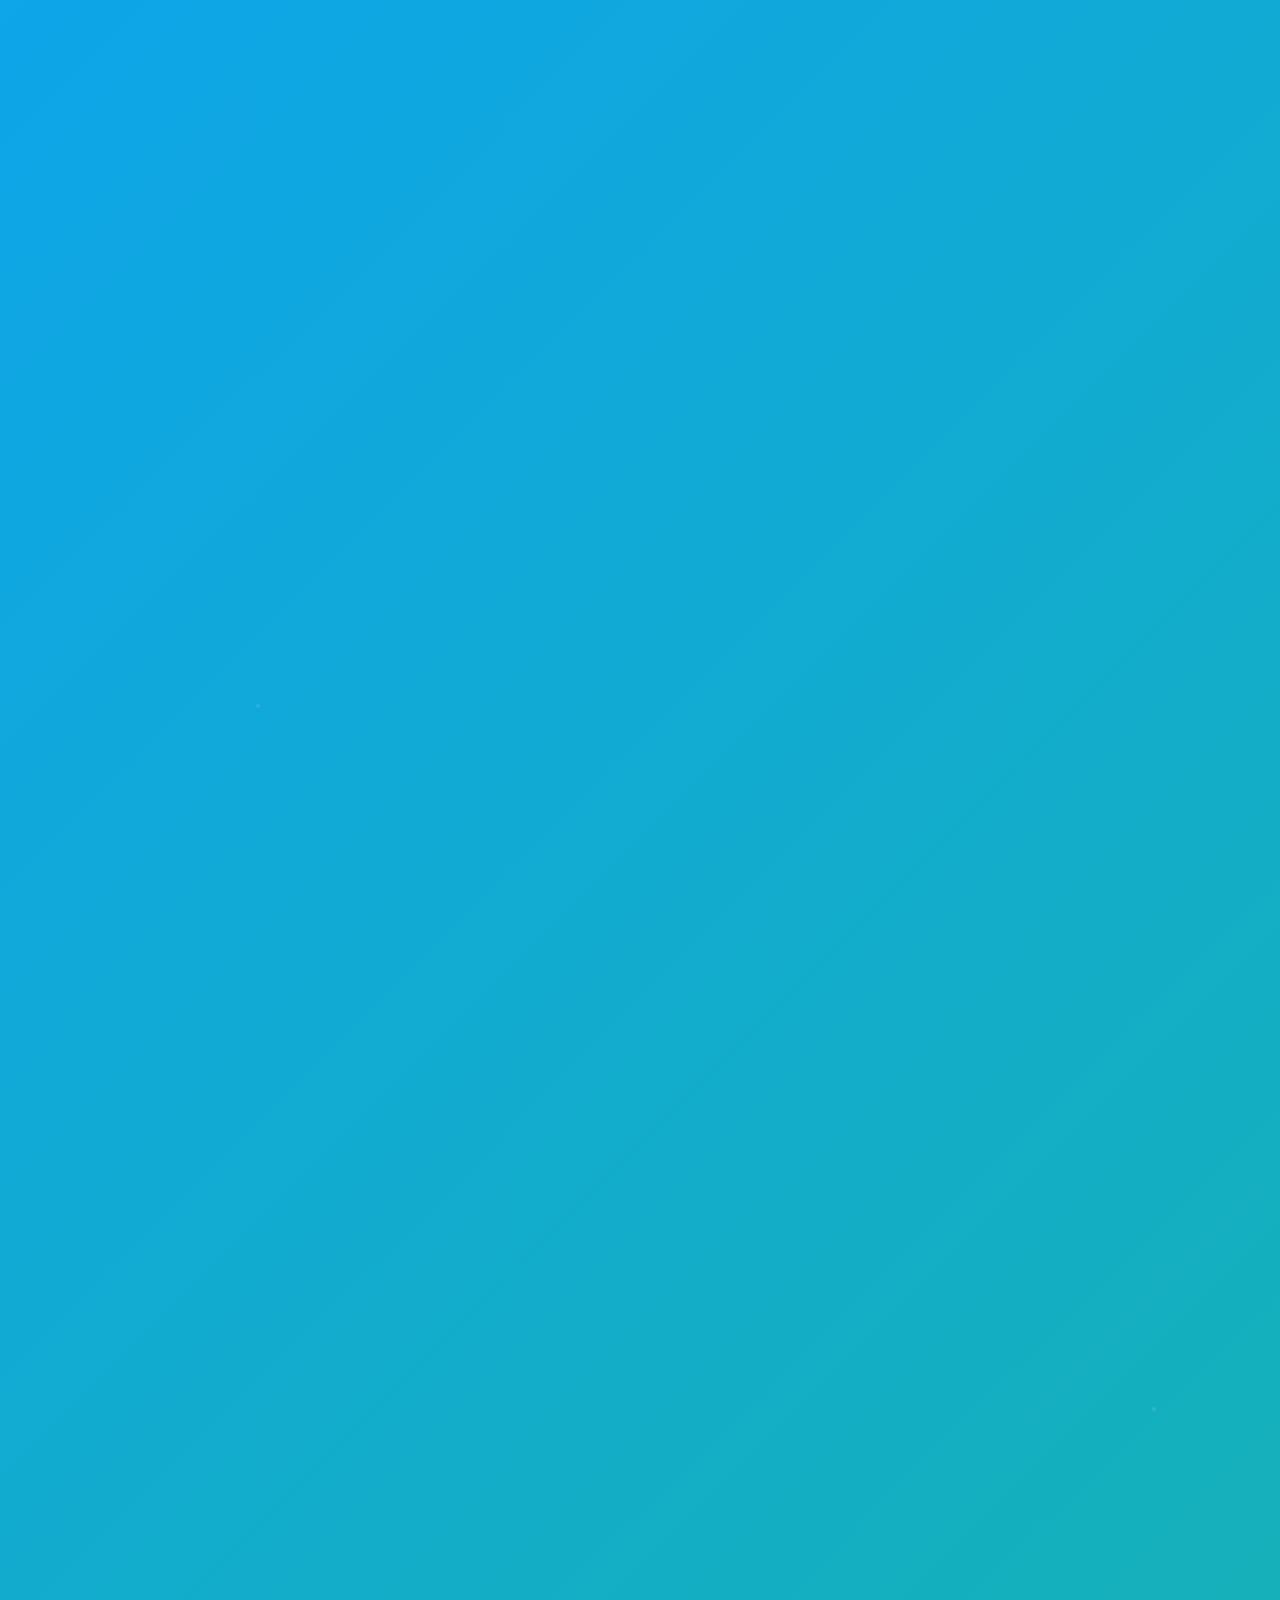
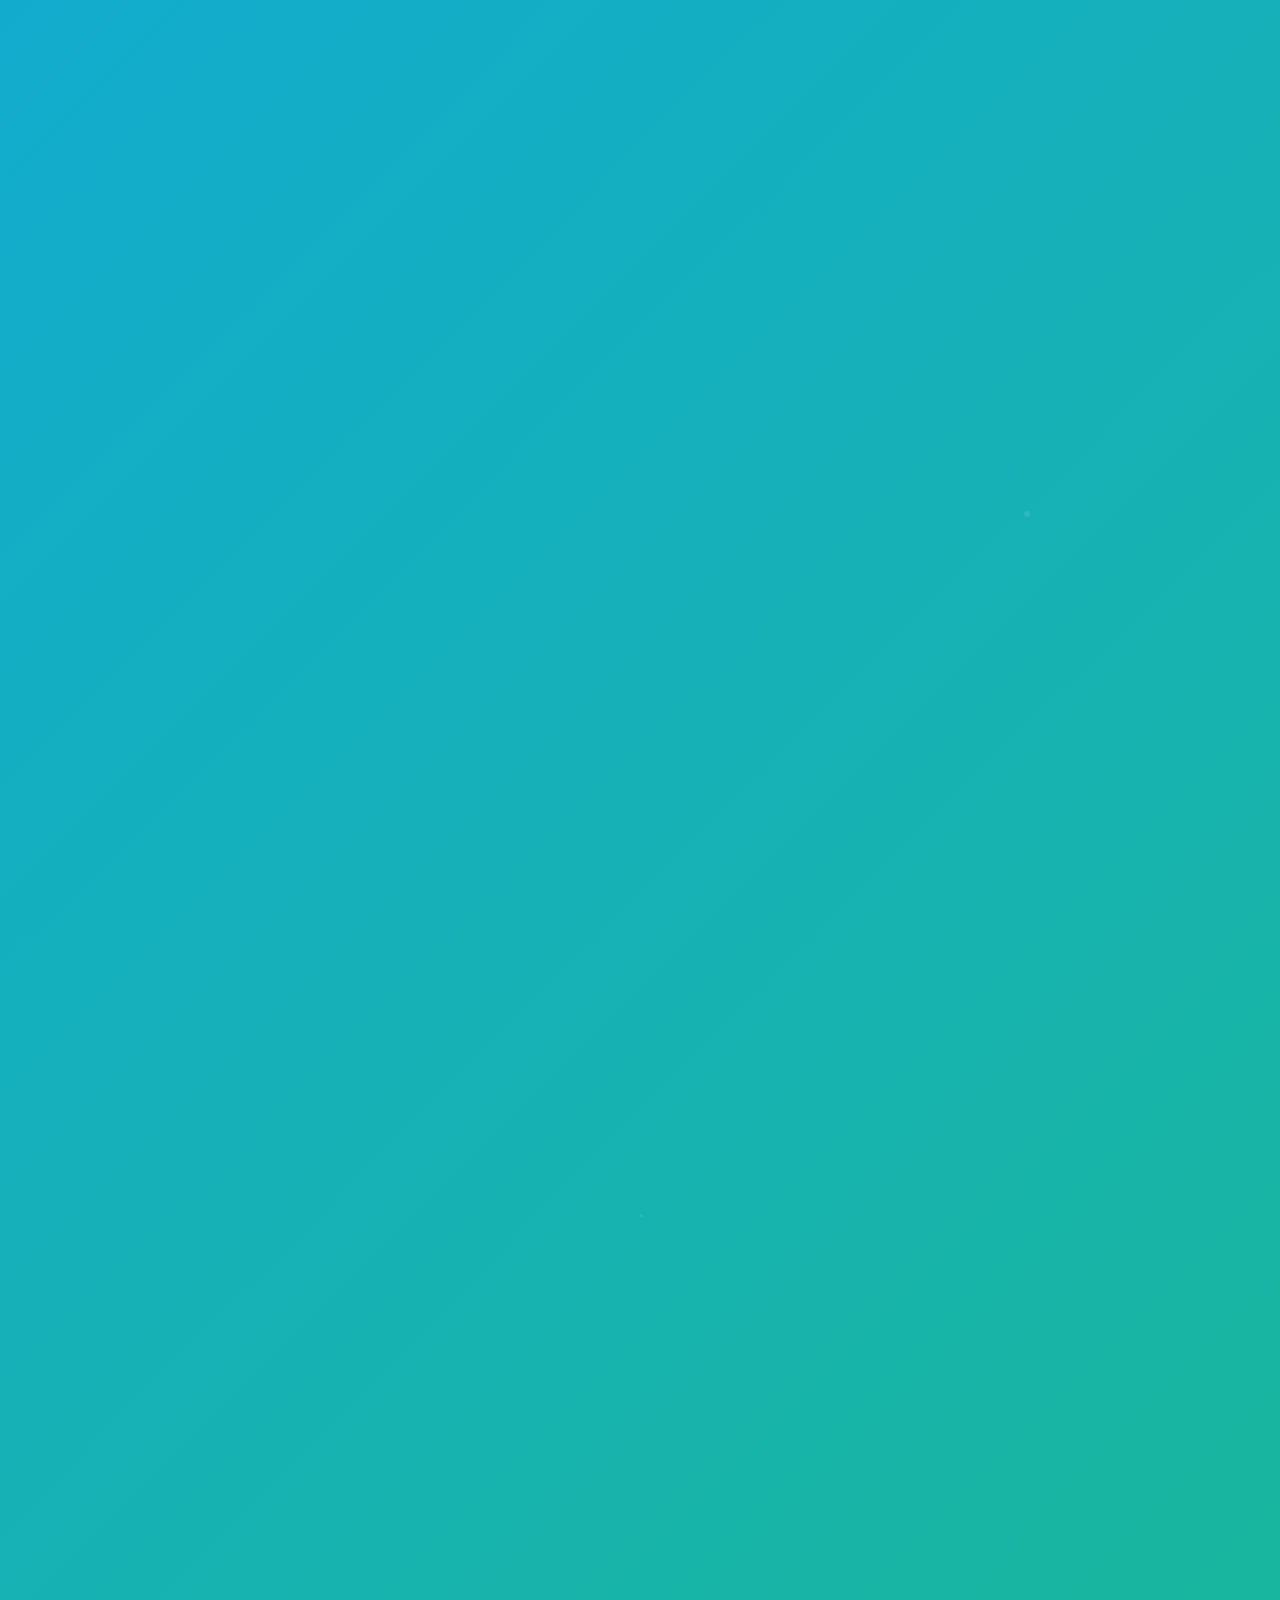
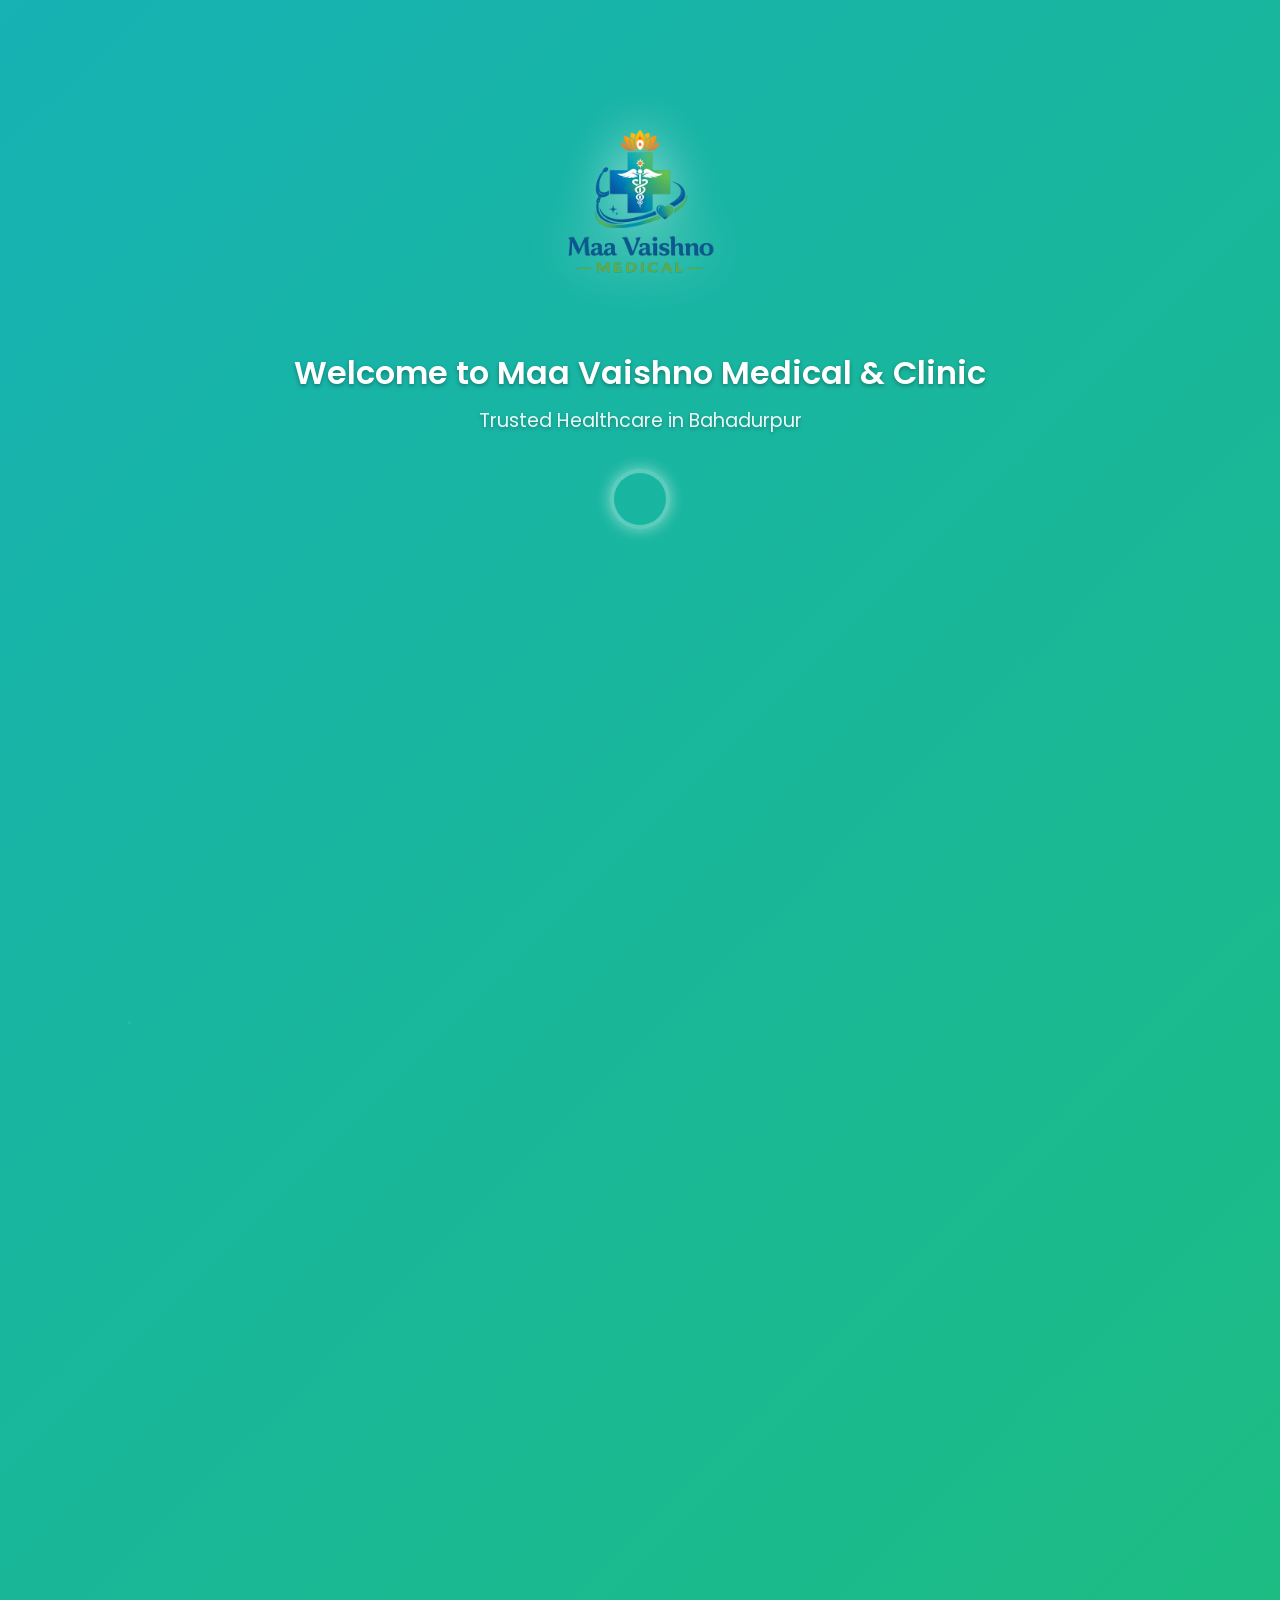
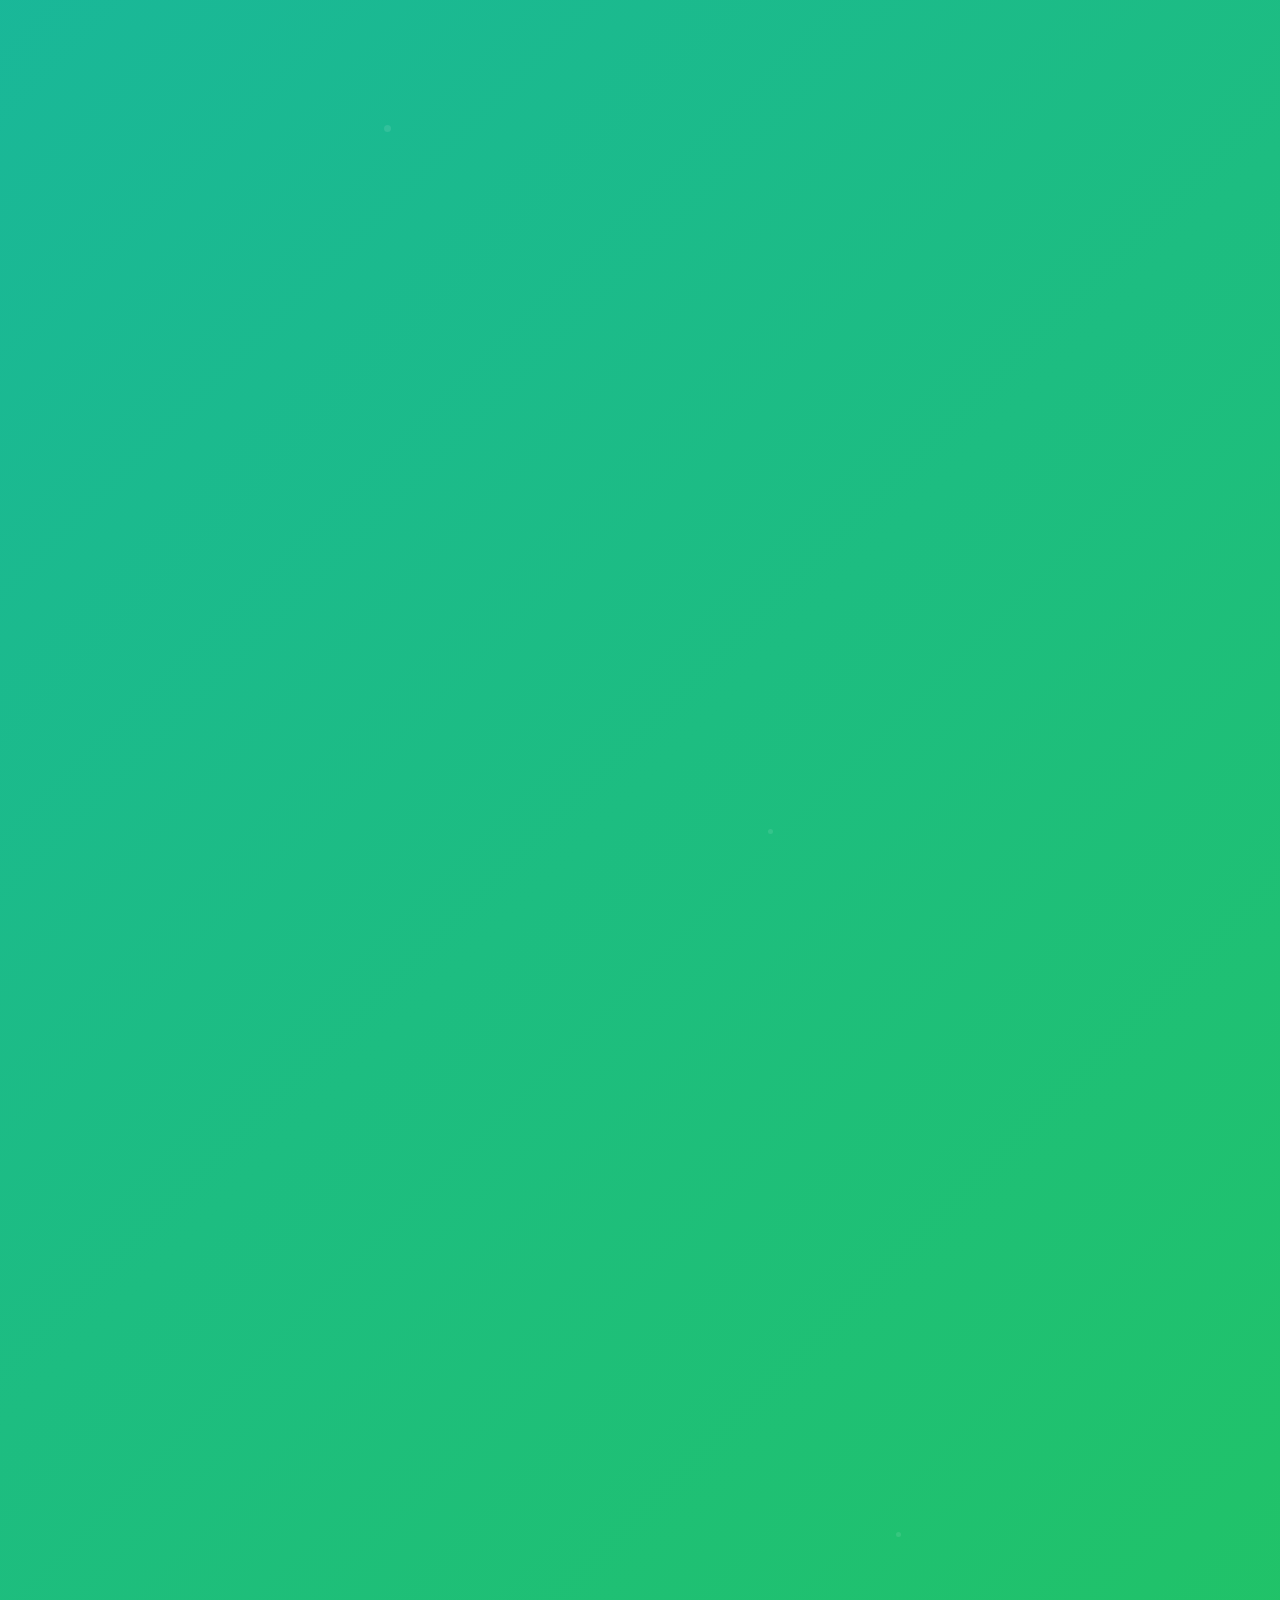
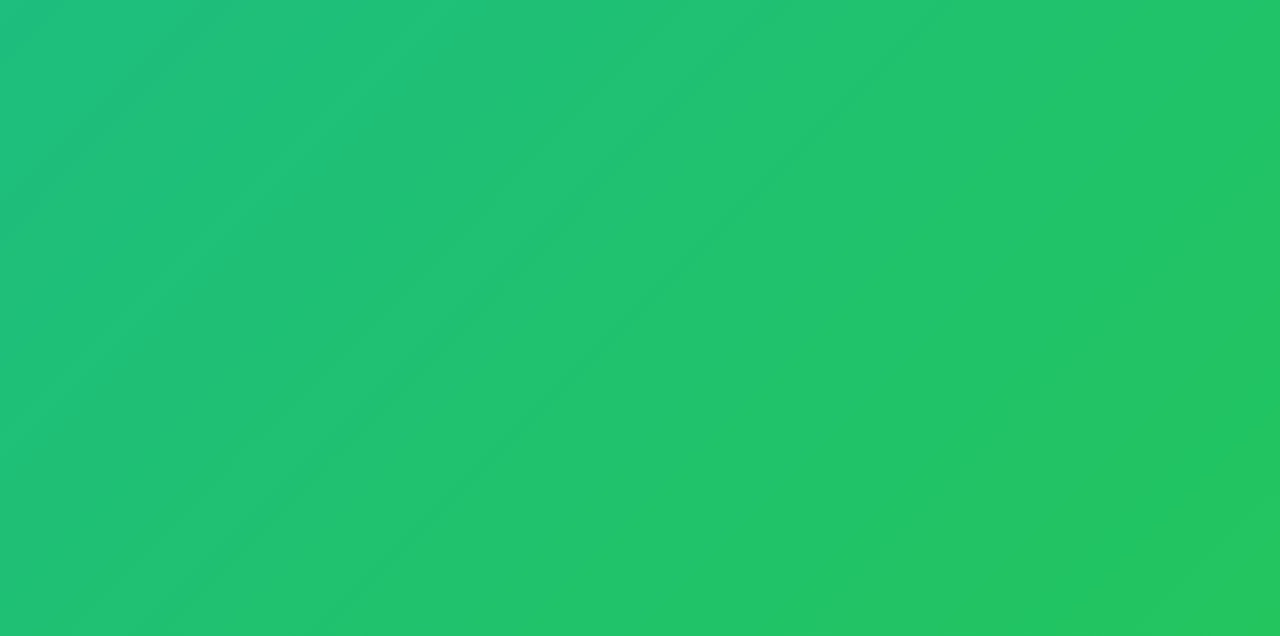
<file: index.html>
<!DOCTYPE html>
<html lang="hi">
<head>
    <meta charset="UTF-8">
    <meta name="viewport" content="width=device-width, initial-scale=1.0">
    
    <!-- PRIMARY META TAGS -->
    <title>डॉ. एस.पी. सिंह - माँ वैष्णो मेडिकल क्लिनिक बहादुरपुर | ₹100 परामर्श</title>
    <meta name="description" content="AIIMS और KGMU से डॉ. एस.पी. सिंह, M.B.B.S., M.D. जनरल मेडिसिन। बुधवार और शनिवार ₹100 में हृदय रोग, शुगर और थायराइड विशेषज्ञ परामर्श।">
    <meta name="keywords" content="डॉ. एस.पी. सिंह, बहादुरपुर डॉक्टर, अमेठी क्लिनिक, हृदय रोग विशेषज्ञ, शुगर डॉक्टर, थायराइड डॉक्टर, AIIMS, KGMU, ₹100 परामर्श">
    
    <!-- OPEN GRAPH / SOCIAL MEDIA -->
    <meta property="og:title" content="डॉ. एस.पी. सिंह - माँ वैष्णो मेडिकल बहादुरपुर">
    <meta property="og:description" content="AIIMS और KGMU से प्रशिक्षित डॉक्टर डॉ. एस.पी. सिंह से ₹100 में विशेषज्ञ परामर्श प्राप्त करें। हर बुधवार और शनिवार।">
    <meta property="og:image" content="website logo.png">
    <meta property="og:url" content="https://maavaishnomedical.com">
    <meta property="og:type" content="medical.business">
    <meta property="og:locale" content="hi_IN">
    
    <!-- TWITTER CARD -->
    <meta name="twitter:card" content="summary_large_image">
    <meta name="twitter:title" content="डॉ. एस.पी. सिंह - माँ वैष्णो मेडिकल बहादुरपुर">
    <meta name="twitter:description" content="AIIMS और KGMU से प्रशिक्षित डॉक्टर डॉ. एस.पी. सिंह से ₹100 में विशेषज्ञ परामर्श प्राप्त करें।">
    <meta name="twitter:image" content="website logo.png">
    
    <!-- FONTS -->
    <link rel="stylesheet" href="https://cdnjs.cloudflare.com/ajax/libs/font-awesome/6.0.0/css/all.min.css" crossorigin="anonymous" referrerpolicy="no-referrer">
    <link rel="stylesheet" href="styles.css">
    <link href="https://fonts.googleapis.com/css2?family=Poppins:wght@300;400;500;600;700&family=Inter:wght@300;400;500;600;700&display=swap&display=swap" rel="stylesheet" onload="this.rel='stylesheet'">
    <link rel="preload" href="https://fonts.googleapis.com/css2?family=Poppins:wght@300;400;500;600;700&family=Inter:wght@300;400;500;600;700&display=swap" as="style" crossorigin="anonymous">
    
    <!-- FAVICON -->
    <link rel="icon" type="image/png" href="website logo.png" sizes="32x32">
    
    <!-- ADDITIONAL META -->
    <meta name="robots" content="index, follow">
    <meta name="googlebot" content="index, follow">
    <meta name="bingbot" content="index, follow">
    <meta name="author" content="Maa Vaishno Medical & Clinic">
    <meta name="owner" content="Dr. S.P. Singh">
    <meta name="revisit-after" content="7 days">
    <meta name="language" content="Hindi">
    <meta name="distribution" content="Local">
    <meta name="rating" content="General">
    <meta name="geo.region" content="IN-UP">
    <meta name="geo.placename" content="Bahadurpur, Amethi, Uttar Pradesh">
    <meta name="geo.position" content="26.266895401190492;81.52044576956902">
    <meta name="ICBM" content="26.266895401190492, 81.52044576956902">
    
    <!-- SCHEMA.ORG JSON-LD -->
    <script type="application/ld+json">
    {
      "@context": "https://schema.org",
      "@type": "MedicalBusiness",
      "name": "Maa Vaishno Medical & Clinic",
      "description": "Dr. S.P. Singh (M.B.B.S., M.D.) - Specialist in Heart Disease, Diabetes & Thyroid Treatment",
      "url": "https://maavaishnomedical.com",
      "telephone": "+919415931363",
      "email": "info@maavaishnomedical.com",
      "address": {
        "@type": "PostalAddress",
        "streetAddress": "Tiloi Road, Bahadurpur",
        "addressLocality": "Bahadurpur",
        "addressRegion": "Amethi",
        "postalCode": "227405",
        "addressCountry": "IN"
      },
      "geo": {
        "@type": "GeoCoordinates",
        "latitude": 26.266895401190492,
        "longitude": 81.52044576956902
      },
      "openingHoursSpecification": [
        {
          "@type": "OpeningHoursSpecification",
          "dayOfWeek": ["Wednesday", "Saturday"],
          "opens": "14:00",
          "closes": "16:00"
        }
      ],
      "priceRange": "₹100",
      "currenciesAccepted": "INR",
      "paymentAccepted": "Cash, UPI, Cards",
      "medicalSpecialty": ["Cardiology", "Endocrinology", "Internal Medicine"],
      "hasMap": "https://goo.gl/maps/6JzrKxJQj9s",
      "image": "website logo.png",
      "aggregateRating": {
        "@type": "AggregateRating",
        "ratingValue": "4.8",
        "reviewCount": "127"
      }
    }
    </script>
</head>
<body>
    <!-- Welcome Splash Screen -->
    <div id="splash-screen">
        <div class="particle-bg">
            <div class="particle"></div>
            <div class="particle"></div>
            <div class="particle"></div>
            <div class="particle"></div>
            <div class="particle"></div>
            <div class="particle"></div>
            <div class="particle"></div>
            <div class="particle"></div>
        </div>
        
        <div class="floating-icons">
            <div class="icon cross"></div>
            <div class="icon heartbeat"></div>
            <div class="icon stethoscope"></div>
            <div class="icon pill"></div>
            <div class="icon syringe"></div>
        </div>
        
        <div class="splash-content">
            <div class="logo-container">
                <img src="website logo.png" alt="Maa Vaishno Medical & Clinic" class="splash-logo">
            </div>
            
            <div class="welcome-text">
                Welcome to Maa Vaishno Medical & Clinic<br>
                <span>Trusted Healthcare in Bahadurpur</span>
            </div>
            
            <div class="loading-indicator"></div>
        </div>
    </div>

    <!-- Floating Action Buttons -->
    <div class="floating-buttons">
        <a href="tel:+919415931363" class="floating-btn call-btn pulseCTA" title="कॉल करें">
            <i class="fas fa-phone"></i>
        </a>
        <a href="https://wa.me/919415931363" class="floating-btn whatsapp-btn" target="_blank" rel="noopener noreferrer" title="WhatsApp">
            <i class="fab fa-whatsapp"></i>
        </a>
    </div>

    <!-- Navigation -->
    <nav class="navbar">
        <div class="nav-container">
            <div class="nav-logo">
                <img src="website logo.png" alt="Maa Vaishno Medical & Clinic" class="navbar-logo">
            </div>
        <ul class="nav-menu">
            <li><a href="#hero" class="nav-link">होम</a></li>
            <li><a href="#doctors" class="nav-link">डॉक्टर</a></li>
            <li><a href="#services" class="nav-link">सेवाएँ</a></li>
            <li><a href="#contact" class="nav-link">संपर्क</a></li>
        </ul>
            <div class="hamburger">
                <span class="bar"></span>
                <span class="bar"></span>
                <span class="bar"></span>
            </div>
        </div>
    </nav>

    <main>
        <!-- Hero Section - SIMPLIFIED -->
        <section id="hero" class="hero">
            <div class="hero-content">
                <div class="hero-text fadeUp">
                    <div class="hero-logo">
                        <img src="website logo.png" alt="Maa Vaishno Medical & Clinic" class="hero-logo">
                    </div>
                    <h1>डॉ० एस.पी. सिंह</h1>
                    <p style="font-size: 1.2rem; margin-bottom: 0.5rem;">M.B.B.S., M.D. General Medicine</p>
                    <p style="font-size: 1rem; margin-bottom: 0.5rem; opacity: 0.9;">AIIMS रायबरेली • KGMU लखनऊ</p>
                    <p style="font-size: 1.1rem; font-weight: 500; margin-bottom: 0.5rem;">हृदय रोग, शुगर, थायराइड विशेषज्ञ</p>
                    <p style="font-size: 1rem; opacity: 0.8; margin-bottom: 2rem;">📍 तिलोई रोड, बहादुरपुर, अमेठी, उत्तर प्रदेश</p>


                    
                    <div class="stats-streamlined" style="margin-bottom: 2rem;">
                        <p style="margin: 0.5rem 0; font-size: 1rem;"><strong>15+</strong> वर्षों का अनुभव</p>
                        <p style="margin: 0.5rem 0; font-size: 1rem;"><strong>₹100</strong> में विशेषज्ञ परामर्श</p>
                        <p style="margin: 0.5rem 0; font-size: 1rem;"><strong>बुधवार & शनिवार</strong> 2-4 PM</p>
                    </div>
                    
                    <div class="hero-cta" style="display: flex; flex-wrap: wrap; gap: 1rem; justify-content: center;">
                        <!-- Primary: Call Button -->
                        <a href="tel:+919415931363" class="btn-primary pulseCTA" style="font-size: 1.1rem; padding: 1rem 1.5rem; min-width: 160px; min-height: 48px;">
                            <i class="fas fa-phone" style="margin-right: 0.5rem;"></i>
                            कॉल करें
                        </a>
                        
                        <!-- Secondary: WhatsApp Button -->
                        <a href="https://wa.me/919415931363?text=नमस्ते! मैं डॉ. एस.पी. सिंह से परामर्श बुक करना चाहता/चाहती हूँ।" 
                           target="_blank" 
                           rel="noopener noreferrer"
                           class="btn-secondary" 
                           style="font-size: 1.1rem; padding: 1rem 1.5rem; min-width: 160px; min-height: 48px;">
                            <i class="fab fa-whatsapp" style="margin-right: 0.5rem;"></i>
                            WhatsApp करें
                        </a>
                        
                        <!-- Tertiary: WhatsApp Group Button -->
                        <a href="https://chat.whatsapp.com/CpMvMao8quOHlRgZuaRQgJ" 
                           target="_blank" 
                           rel="noopener noreferrer"
                           class="btn-secondary" 
                           style="font-size: 1.1rem; padding: 1rem 1.5rem; min-width: 160px; min-height: 48px; background: linear-gradient(135deg, #25D366, #128C7E);">
                            <i class="fab fa-whatsapp" style="margin-right: 0.5rem;"></i>
                            WA ग्रुप जॉइन
                        </a>
                        
                        <!-- Quaternary: Directions Button -->
                        <a href="https://www.google.com/maps/dir/?api=1&destination=26.26700988170892,81.5208253369798&destination_name=Maa+Vaishno+Medical+Clinic" 
                           target="_blank" 
                           rel="noopener noreferrer"
                           class="btn-secondary" 
                           style="font-size: 1.1rem; padding: 1rem 1.5rem; min-width: 160px; min-height: 48px; background: linear-gradient(135deg, #17a2b8, #138496);">
                            <i class="fas fa-map-marker-alt" style="margin-right: 0.5rem;"></i>
                            दिशा जानें
                        </a>
                    </div>
                </div>
            </div>
        </section>

        <!-- Trust Indicators -->
        <section id="trust" class="trust-section">
            <div class="container">
                <h2 class="section-title fadeUp">हम पर भरोसा क्यों करें?</h2>
                <div class="trust-grid">
                    <div class="trust-item slideInLeft">
                        <i class="fas fa-award"></i>
                        <h3>प्रतिष्ठित शिक्षा</h3>
                        <p>AIIMS रायबरेली और KGMU लखनऊ से प्रशिक्षित</p>
                    </div>
                    <div class="trust-item slideInUp">
                        <i class="fas fa-user-md"></i>
                        <h3>अनुभवी डॉक्टर</h3>
                        <p>15+ वर्षों का क्लिनिकल अनुभव</p>
                    </div>
                    <div class="trust-item slideInRight">
                        <i class="fas fa-heartbeat"></i>
                        <h3>सस्ती दरें</h3>
                        <p>सिर्फ ₹100 में विशेषज्ञ परामर्श</p>
                    </div>
                </div>
            </div>
        </section>

        <!-- Doctors Section -->
        <section id="doctors" class="doctors-section">
            <div class="container">
                <h2 class="section-title fadeUp">हमारे विशेषज्ञ</h2>
                <div class="doctors-grid single-doctor">
                    <div class="doctor-card cardLift">
                        <div class="doctor-avatar">
                            <i class="fas fa-user-md"></i>
                        </div>
                        <div class="doctor-info">
                            <h3>डॉ० एस.पी. सिंह (Dr. S.P. Singh)</h3>
                            <p>M.B.B.S., M.D. Gen Medicine</p>
                            <div class="specialties">
                                <span class="badge">हृदय रोग</span>
                                <span class="badge">शुगर</span>
                                <span class="badge">थायराइड</span>
                            </div>
                            <div class="doctor-qualifications">
                                <p>AIIMS रायबरेली, KGMU लखनऊ</p>
                            </div>
                            <div class="doctor-description">
                                <p>विश्वसनीय चिकित्सा परामर्श और उच्च गुणवत्ता वाली स्वास्थ्य सेवाएँ प्रदान करते हुए, Maa Vaishno Medical & Clinic में आपका स्वागत है।</p>
                            </div>
                            <a href="#contact" class="btn-primary">परामर्श बुक करें</a>
                        </div>
                    </div>
                </div>
            </div>
        </section>

        <!-- Services Section -->
        <section id="services" class="services-section">
            <div class="container">
                <h2 class="section-title fadeUp">हमारी सेवाएँ</h2>
                <div class="services-grid">
                    <div class="service-card cardLift">
                        <div class="service-icon floatingIcon">
                            <i class="fas fa-stethoscope"></i>
                        </div>
                        <h3>डॉक्टर परामर्श</h3>
                        <p>सामान्य चिकित्सा, हृदय रोग, शुगर, थायराइड</p>
                    </div>
                    <div class="service-card cardLift">
                        <div class="service-icon floatingIcon">
                            <i class="fas fa-pills"></i>
                        </div>
                        <h3>फार्मेसी</h3>
                        <p>विश्वसनीय दवाएँ, प्रिस्क्रिप्शन दवाएँ, स्वास्थ्य उत्पाद</p>
                    </div>
                    <div class="service-card cardLift">
                        <div class="service-icon floatingIcon">
                            <i class="fas fa-map-marker-alt"></i>
                        </div>
                        <h3>सुविधाजनक स्थान</h3>
                        <p>तिलोई रोड, बहादुरपुर, अमेठी में स्थित</p>
                    </div>
                </div>
            </div>
        </section>

        <!-- Health Protection Tips Section -->
        <section id="health-tips" class="health-tips-section">
            <div class="container">
                <h2 class="section-title fadeUp">स्वास्थ्य सुरक्षा सुझाव / Health Protection Tips</h2>
                <div class="health-tips-grid">
                    <div class="health-tip-card cardLift" style="animation-delay: 0.1s;">
                        <div class="tip-icon">
                            <i class="fas fa-utensils"></i>
                        </div>
                        <h3>संतुलित आहार</h3>
                        <p>हरे सब्जियाँ, फल, साबुत अनाज और प्रोटीन युक्त भोजन का सेवन करें। रंग-बिरंगा और पौष्टिक आहार रोगों से बचाव में मदद करता है।</p>
                    </div>
                    <div class="health-tip-card cardLift" style="animation-delay: 0.2s;">
                        <div class="tip-icon">
                            <i class="fas fa-walking"></i>
                        </div>
                        <h3>दैनिक व्यायाम</h3>
                        <p>रोजाना कम से कम 30 मिनट चलें, योग करें या हल्का व्यायाम करें। नियमित शारीरिक गतिविधि हृदय रोग और मधुमेह से बचाव में सहायक है।</p>
                    </div>
                    <div class="health-tip-card cardLift" style="animation-delay: 0.3s;">
                        <div class="tip-icon">
                            <i class="fas fa-tint"></i>
                        </div>
                        <h3>स्वच्छ पानी</h3>
                        <p>दिन में 8-10 गिलास साफ पानी पिएँ। अच्छी हाइड्रेशन शरीर के विषाक्त पदार्थों को बाहर निकालने और त्वचा को स्वस्थ रखने में मदद करती है।</p>
                    </div>
                    <div class="health-tip-card cardLift" style="animation-delay: 0.4s;">
                        <div class="tip-icon">
                            <i class="fas fa-syringe"></i>
                        </div>
                        <h3>चीनी नियंत्रण</h3>
                        <p>मिठाई, कोल्ड ड्रिंक्स और प्रोसेस्ड फूड का सेवन कम करें। नियंत्रित चीनी का सेवन मधुमेह और मोटापे से बचाव में महत्वपूर्ण है।</p>
                    </div>
                    <div class="health-tip-card cardLift" style="animation-delay: 0.5s;">
                        <div class="tip-icon">
                            <i class="fas fa-calendar-check"></i>
                        </div>
                        <h3>नियमित जाँच</h3>
                        <p>हर 6 महीने में रक्तचाप और रक्त शर्करा की जाँच करवाएँ। नियमित जाँच बिना लक्षणों के भी जोखिम को पहचानने में मदद करती है।</p>
                    </div>
                    <div class="health-tip-card cardLift" style="animation-delay: 0.6s;">
                        <div class="tip-icon">
                            <i class="fas fa-bed"></i>
                        </div>
                        <h3>पर्याप्त नींद</h3>
                        <p>रोजाना 7-8 घंटे की गहरी नींद लें। अच्छी नींद इम्यूनिटी सिस्टम को मजबूत करती है और तनाव कम करती है।</p>
                    </div>
                    <div class="health-tip-card cardLift" style="animation-delay: 0.7s;">
                        <div class="tip-icon">
                            <i class="fas fa-wind"></i>
                        </div>
                        <h3>तनाव कम करें</h3>
                        <p>ध्यान, गहरी सांस लेना या पसंदीदा गतिविधियों के माध्यम से तनाव कम करें। तनाव नियंत्रण हृदय रोग और अन्य बीमारियों के जोखिम को कम करता है।</p>
                    </div>
                    <div class="health-tip-card cardLift" style="animation-delay: 0.8s;">
                        <div class="tip-icon">
                            <i class="fas fa-smoking-ban"></i>
                        </div>
                        <h3>तंबाकू और जंक फूड से बचें</h3>
                        <p>सिगरेट, गुटखा और अत्यधिक तला-भुना या प्रोसेस्ड खाद्य पदार्थों से दूर रहें। ये आदतें कई गंभीर बीमारियों का कारण बनती हैं।</p>
                    </div>
                    <div class="health-tip-card cardLift" style="animation-delay: 0.9s;">
                        <div class="tip-icon">
                            <i class="fas fa-user-md"></i>
                        </div>
                        <h3>लक्षणों पर ध्यान दें</h3>
                        <p>खांसी, बुखार, थकान, दर्द या अन्य लक्षण दिखने पर देरी न करें। जल्दी परामर्श बेहतर निदान और इलाज की गुंजाइश देता है।</p>
                    </div>
                </div>
                
                <div class="philosophy-message fadeUp" style="animation-delay: 1.0s;">
                    <p>"हमारा उद्देश्य केवल इलाज करना नहीं बल्कि लोगों को बीमारियों से बचने की सही जानकारी देना भी है – Maa Vaishno Medical & Clinic believes in prevention, awareness, and honest healthcare for the community."</p>
                </div>
            </div>
        </section>

        <!-- OPD Schedule -->
        <section id="schedule" class="schedule-section">
            <div class="container">
                <h2 class="section-title fadeUp">ओ.पी.डी. समय</h2>
                <div class="schedule-card pulseCTA">
                    <div class="schedule-icon">
                        <i class="fas fa-calendar-alt"></i>
                    </div>
                    <div class="schedule-info">
                        <h3>प्रत्येक बुधवार एवं शनिवार</h3>
                        <p class="schedule-time">दोपहर 2:00 बजे से सायं 4:00 बजे तक</p>
                        <p class="schedule-fee">परामर्श शुल्क: मात्र ₹100/-</p>
                    </div>
                </div>
            </div>
        </section>


        <!-- Testimonials Section -->
        <section id="testimonials" class="testimonials-section">
            <div class="container">
                <h2 class="section-title fadeUp">हमारे मरीजों की राय</h2>
                <div class="testimonials-grid">
                    <div class="testimonial-card cardLift">
                        <div class="testimonial-avatar">
                            <i class="fas fa-user"></i>
                        </div>
                        <p>"डॉक्टर सिंह ने मेरे दिल की समस्या का बहुत अच्छा इलाज किया। सस्ती दरों में बेहतरीन सेवा।"</p>
                        <div class="testimonial-author">- राम कुमार</div>
                    </div>
                    <div class="testimonial-card cardLift">
                        <div class="testimonial-avatar">
                            <i class="fas fa-user"></i>
                        </div>
                        <p>"मधुमेह की जांच के लिए आया था। डॉक्टर ने बहुत अच्छी सलाह दी। दुकान में दवाएँ भी बहुत सस्ती मिलती हैं।"</p>
                        <div class="testimonial-author">- सीता देवी</div>
                    </div>
                </div>
            </div>
        </section>

        <!-- Contact Section - SIMPLIFIED -->
        <section id="contact" class="contact-section">
            <div class="container">
                <h2 class="section-title fadeUp">परामर्श बुक करें</h2>
                <div class="contact-simplified" style="text-align: center; max-width: 600px; margin: 0 auto;">
                    <p style="font-size: 1.2rem; margin-bottom: 2rem;">
                        हर बुधवार और शनिवार दोपहर 2 से 4 बजे<br>
                        <strong>परामर्श शुल्क: ₹100/-</strong>
                    </p>
                    
                    <!-- Primary: Call Button -->
                    <a href="tel:+919415931363" class="btn-primary pulseCTA" style="display: inline-flex; align-items: center; gap: 0.5rem; padding: 1rem 3rem; font-size: 1.2rem; margin: 0.5rem;">
                        <i class="fas fa-phone"></i>
                        कॉल करें
                    </a>
                    
                    <!-- Secondary: WhatsApp Button -->
                    <a href="https://wa.me/919415931363?text=नमस्ते! मैं डॉ. एस.पी. सिंह से परामर्श बुक करना चाहता/चाहती हूँ।" 
                       target="_blank" 
                       class="btn-secondary" 
                       style="display: inline-flex; align-items: center; gap: 0.5rem; padding: 1rem 3rem; font-size: 1.2rem; margin: 0.5rem;">
                        <i class="fab fa-whatsapp"></i>
                        WhatsApp पर संदेश भेजें
                    </a>
                    
                    <!-- Map Location - UPDATED with real coordinates -->
                    <div class="map-container" style="margin-top: 2rem; border-radius: 12px; overflow: hidden; box-shadow: var(--shadow-hover);">
                        <iframe src="https://www.google.com/maps/embed?pb=!1m18!1m12!1m3!1d894.4596946261976!2d81.52044576956902!3d26.266895401190492!2m3!1f0!2f0!3f0!3m2!1i1024!2i768!4f13.1!3m3!1m2!1s0x399a535b88a0d5e7%3A0x3b5cdc18cee81b60!2sMaaVaishno%20Medical%20Store!5e0!3m2!1sen!2sin!4v1773049565746!5m2!1sen!2sin" 
                                width="600" 
                                height="450" 
                                style="border:0;" 
                                allowfullscreen="" 
                                loading="lazy" 
                                referrerpolicy="no-referrer-when-downgrade">
                        </iframe>
                    </div>
                </div>
            </div>
        </section>
    </main>

    <footer>
        <div class="container">
            <div class="footer-content">
                <div class="footer-branding">
                    <p>अच्छे स्वास्थ्य की ओर एक कदम बढ़ाएं। आज ही संपर्क करें! ❤️✨</p>
                    <p class="agency-credit">Maa Vaishno Medical & Clinic – Trusted Healthcare in Bahadurpur</p>
                </div>
                <div class="footer-social">
                    <a href="tel:+919415931363" class="social-btn medical-btn">
                        <i class="fas fa-phone"></i> कॉल करें
                    </a>
                    <a href="https://wa.me/919415931363" class="social-btn medical-btn" target="_blank" rel="noopener noreferrer">
                        <i class="fab fa-whatsapp"></i> WhatsApp
                    </a>
                </div>
            </div>
        </div>
    </footer>

    <!-- Floating Contact Buttons -->
    <div class="floating-contact">
        <a href="https://wa.me/919415931363" class="floating-btn medical-contact pulseCTA" target="_blank" rel="noopener noreferrer" title="Maa Vaishno Medical Store">
            <i class="fas fa-clinic-medical"></i>
            <span>Medical Store</span>
        </a>
        <a href="https://wa.me/916390857720" class="floating-btn agency-contact pulseCTA" target="_blank" rel="noopener noreferrer" title="Aura Agency">
            <i class="fas fa-laptop-code"></i>
            <span>Build Website</span>
        </a>
    </div>

    <script src="script.js"></script>
</body>
</html>
</file>
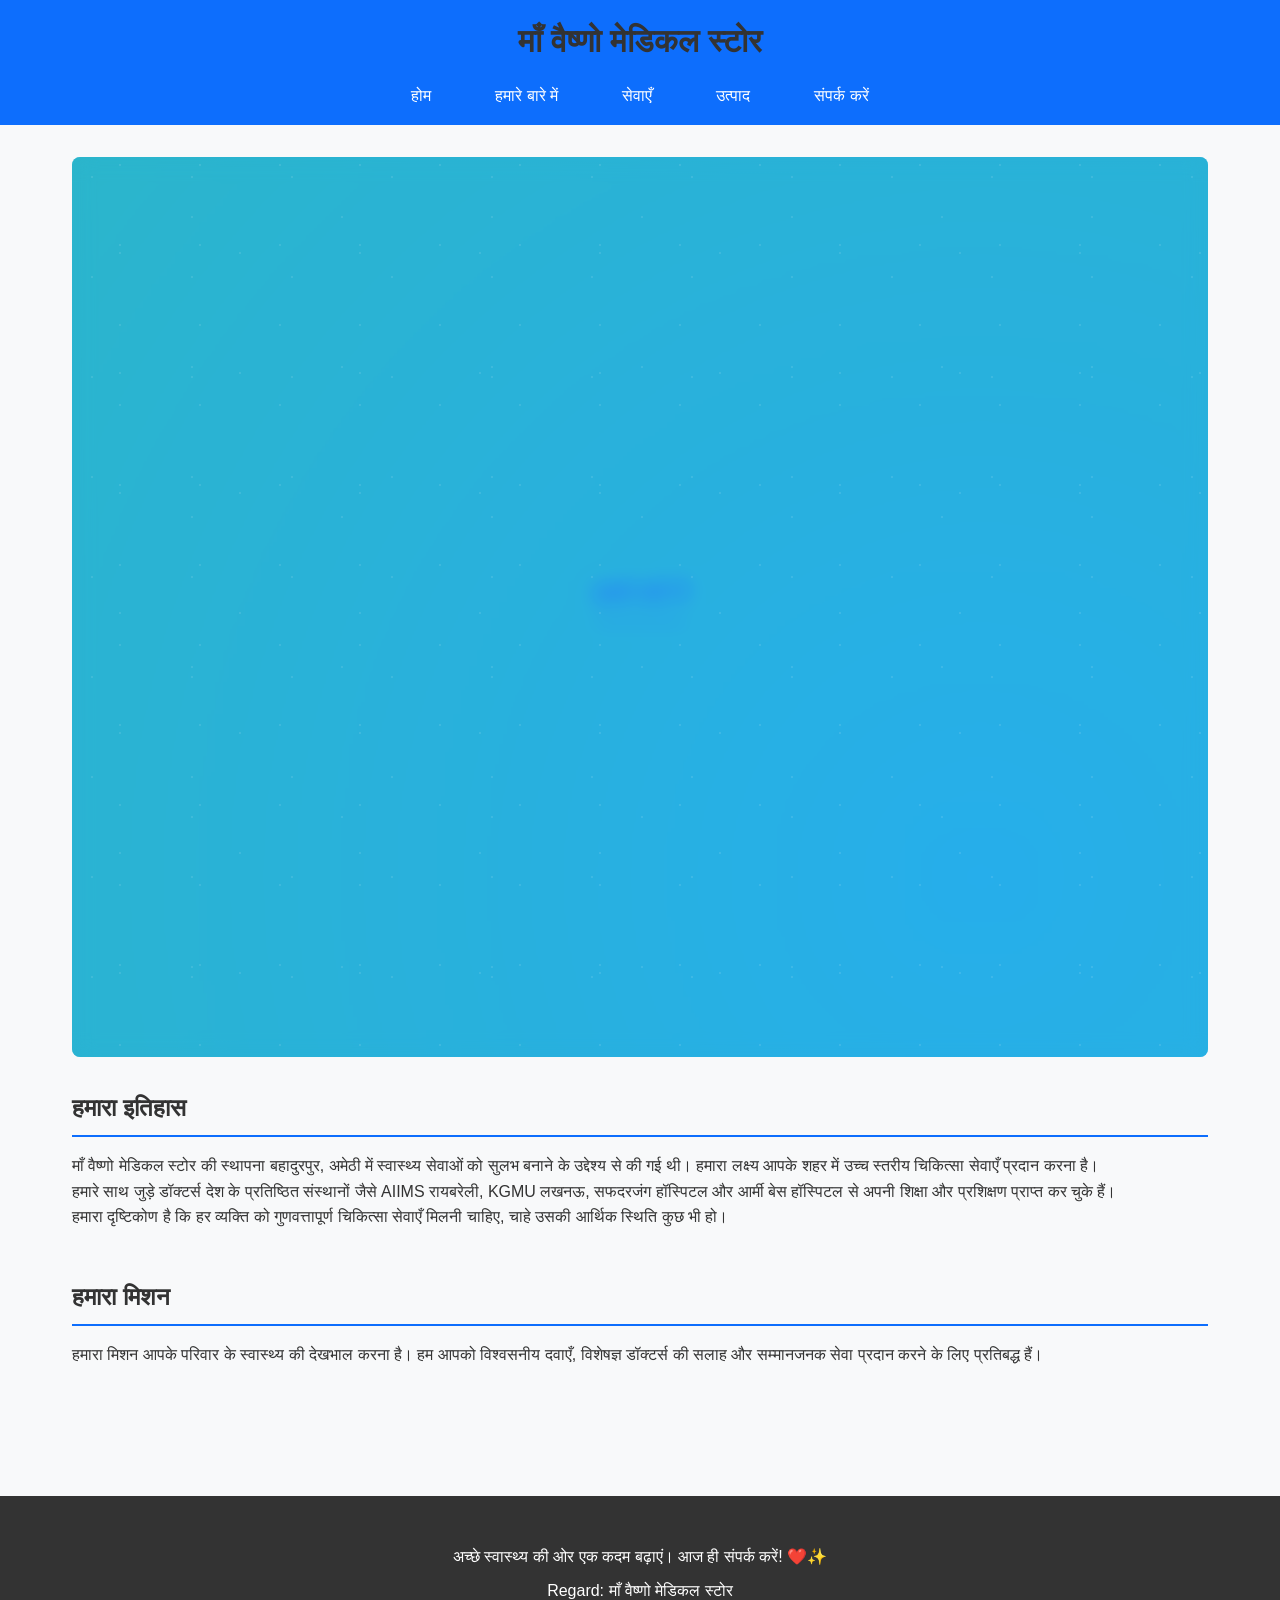
<file: about.html>
<!DOCTYPE html>
<html lang="hi">
<head>
    <meta charset="UTF-8">
    <meta name="viewport" content="width=device-width, initial-scale=1.0">
    <title>हमारे बारे में - माँ वैष्णो मेडिकल स्टोर</title>
    <link rel="stylesheet" href="styles.css">
</head>
<body>
    <header>
        <h1>माँ वैष्णो मेडिकल स्टोर</h1>
        <nav>
            <ul>
                <li><a href="index.html">होम</a></li>
                <li><a href="about.html">हमारे बारे में</a></li>
                <li><a href="services.html">सेवाएँ</a></li>
                <li><a href="products.html">उत्पाद</a></li>
                <li><a href="contact.html">संपर्क करें</a></li>
            </ul>
        </nav>
    </header>
    <main>
        <section class="hero animate-fade-in">
            <h2>हमारे बारे में</h2>
        </section>
        <section class="history">
            <h2>हमारा इतिहास</h2>
            <p>माँ वैष्णो मेडिकल स्टोर की स्थापना बहादुरपुर, अमेठी में स्वास्थ्य सेवाओं को सुलभ बनाने के उद्देश्य से की गई थी। हमारा लक्ष्य आपके शहर में उच्च स्तरीय चिकित्सा सेवाएँ प्रदान करना है।</p>
            <p>हमारे साथ जुड़े डॉक्टर्स देश के प्रतिष्ठित संस्थानों जैसे AIIMS रायबरेली, KGMU लखनऊ, सफदरजंग हॉस्पिटल और आर्मी बेस हॉस्पिटल से अपनी शिक्षा और प्रशिक्षण प्राप्त कर चुके हैं।</p>
            <p>हमारा दृष्टिकोण है कि हर व्यक्ति को गुणवत्तापूर्ण चिकित्सा सेवाएँ मिलनी चाहिए, चाहे उसकी आर्थिक स्थिति कुछ भी हो।</p>
        </section>
        <section class="mission">
            <h2>हमारा मिशन</h2>
            <p>हमारा मिशन आपके परिवार के स्वास्थ्य की देखभाल करना है। हम आपको विश्वसनीय दवाएँ, विशेषज्ञ डॉक्टर्स की सलाह और सम्मानजनक सेवा प्रदान करने के लिए प्रतिबद्ध हैं।</p>
        </section>
    </main>
    <footer>
        <p>अच्छे स्वास्थ्य की ओर एक कदम बढ़ाएं। आज ही संपर्क करें! ❤️✨</p>
        <p>Regard: माँ वैष्णो मेडिकल स्टोर</p>
    </footer>
    <script src="script.js"></script>
</body>
</html>
</file>
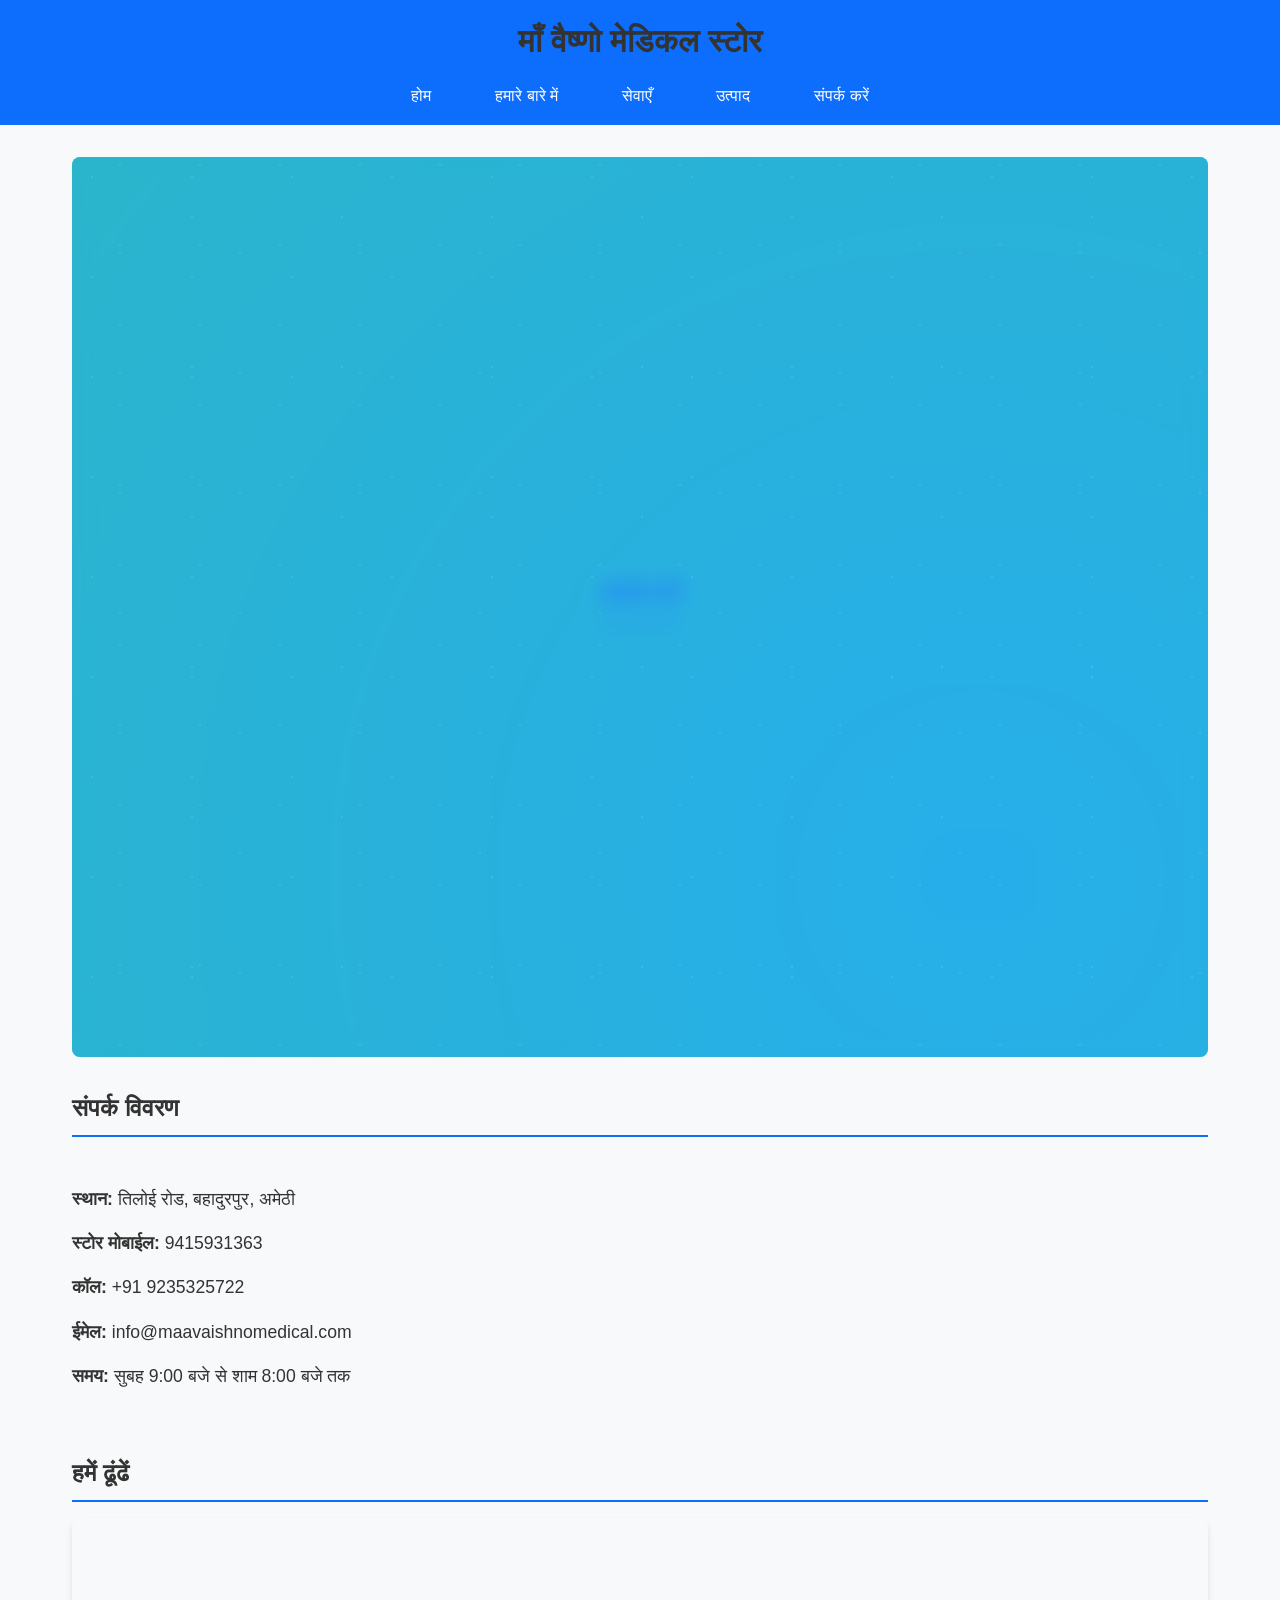
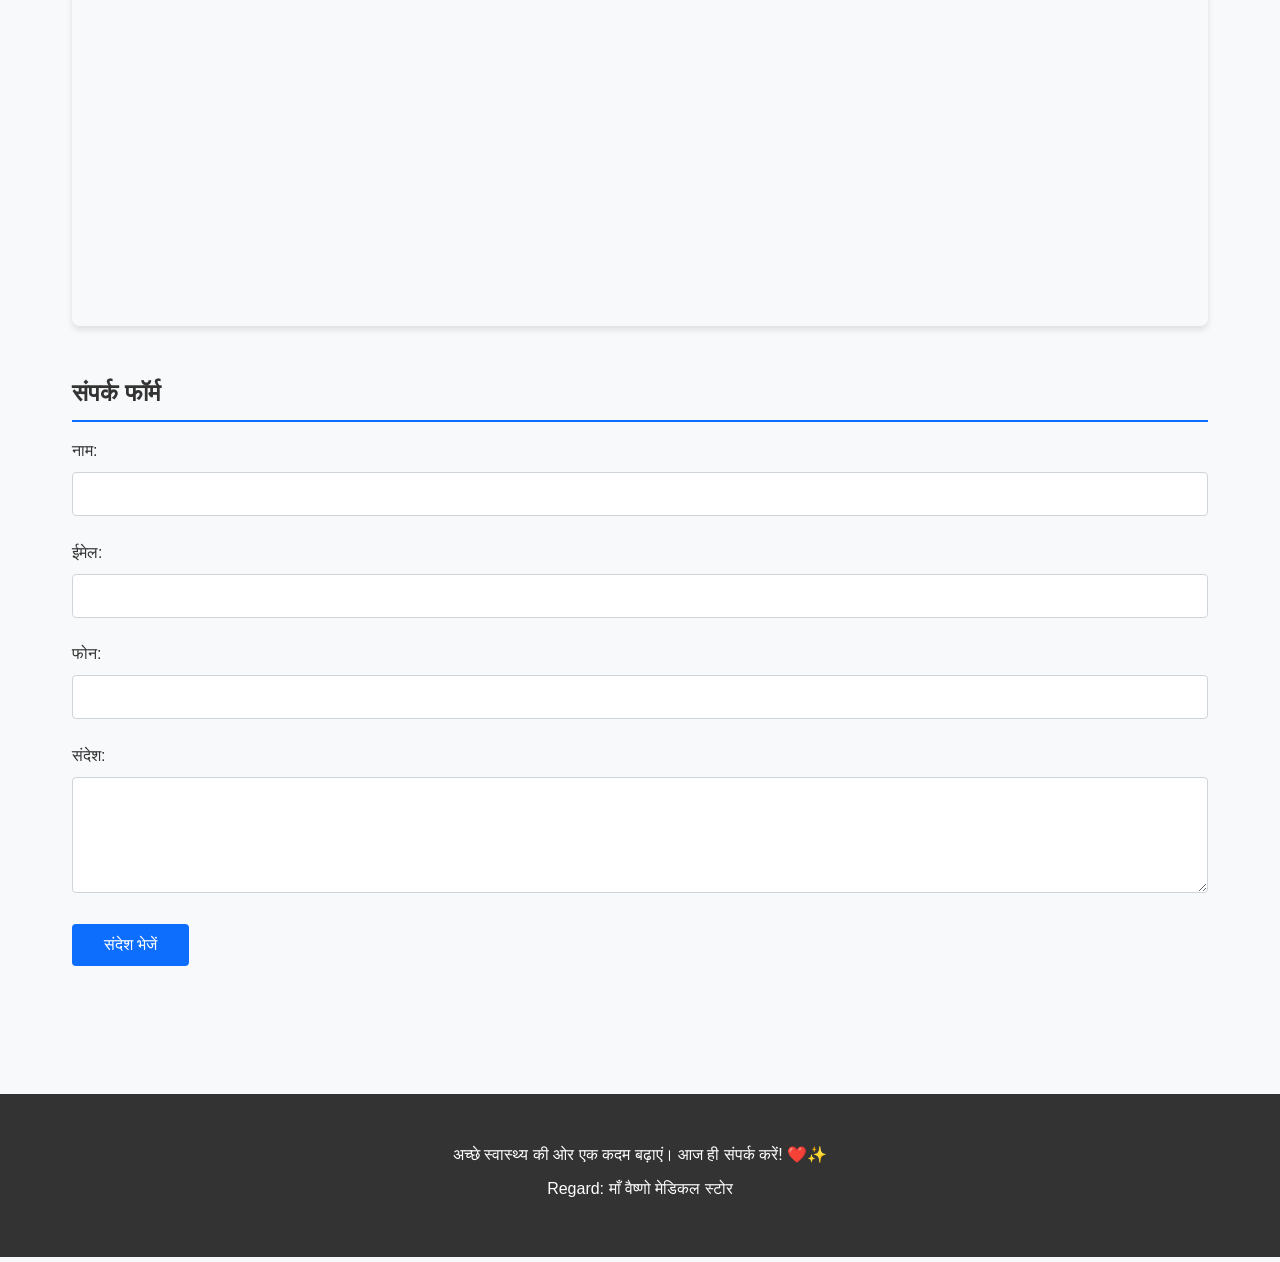
<file: contact.html>
<!DOCTYPE html>
<html lang="hi">
<head>
    <meta charset="UTF-8">
    <meta name="viewport" content="width=device-width, initial-scale=1.0">
    <title>संपर्क करें - माँ वैष्णो मेडिकल स्टोर</title>
    <link rel="stylesheet" href="styles.css">
</head>
<body>
    <header>
        <h1>माँ वैष्णो मेडिकल स्टोर</h1>
        <nav>
            <ul>
                <li><a href="index.html">होम</a></li>
                <li><a href="about.html">हमारे बारे में</a></li>
                <li><a href="services.html">सेवाएँ</a></li>
                <li><a href="products.html">उत्पाद</a></li>
                <li><a href="contact.html">संपर्क करें</a></li>
            </ul>
        </nav>
    </header>
    <main>
        <section class="hero animate-fade-in">
            <h2>संपर्क करें</h2>
        </section>
        <section class="contact-info">
            <h2>संपर्क विवरण</h2>
            <div class="contact-details">
                <p><strong>स्थान:</strong> तिलोई रोड, बहादुरपुर, अमेठी</p>
                <p><strong>स्टोर मोबाईल:</strong> 9415931363</p>
                <p><strong>कॉल:</strong> +91 9235325722</p>
                <p><strong>ईमेल:</strong> info@maavaishnomedical.com</p>
                <p><strong>समय:</strong> सुबह 9:00 बजे से शाम 8:00 बजे तक</p>
            </div>
        </section>
        <section class="map">
            <h2>हमें ढूंढें</h2>
            <div class="map-container">
                <iframe src="https://www.google.com/maps/embed?pb=!1m18!1m12!1m3!1d223.9172591479708!2d81.5208253369798!3d26.26700988170892!2m3!1f0!2f0!3f0!3m2!1i1024!2i768!4f13.1!3m3!1m2!1s0x399a535b88a0d5e7%3A0x3b5cdc18cee81b60!2sMaaVaishno%20Medical%20Store!5e0!3m2!1sen!2sin!4v1773033424369!5m2!1sen!2sin" width="100%" height="400" style="border:0;" allowfullscreen="" loading="lazy" referrerpolicy="no-referrer-when-downgrade"></iframe>
            </div>
        </section>
        <section class="contact-form">
            <h2>संपर्क फॉर्म</h2>
            <form>
                <div class="form-group">
                    <label for="name">नाम:</label>
                    <input type="text" id="name" name="name" required>
                </div>
                <div class="form-group">
                    <label for="email">ईमेल:</label>
                    <input type="email" id="email" name="email" required>
                </div>
                <div class="form-group">
                    <label for="phone">फोन:</label>
                    <input type="tel" id="phone" name="phone" required>
                </div>
                <div class="form-group">
                    <label for="message">संदेश:</label>
                    <textarea id="message" name="message" rows="5" required></textarea>
                </div>
                <button type="submit" class="pulse-hover">संदेश भेजें</button>
            </form>
        </section>
    </main>
    <footer>
        <p>अच्छे स्वास्थ्य की ओर एक कदम बढ़ाएं। आज ही संपर्क करें! ❤️✨</p>
        <p>Regard: माँ वैष्णो मेडिकल स्टोर</p>
    </footer>
    <script src="script.js"></script>
</body>
</html>
</file>
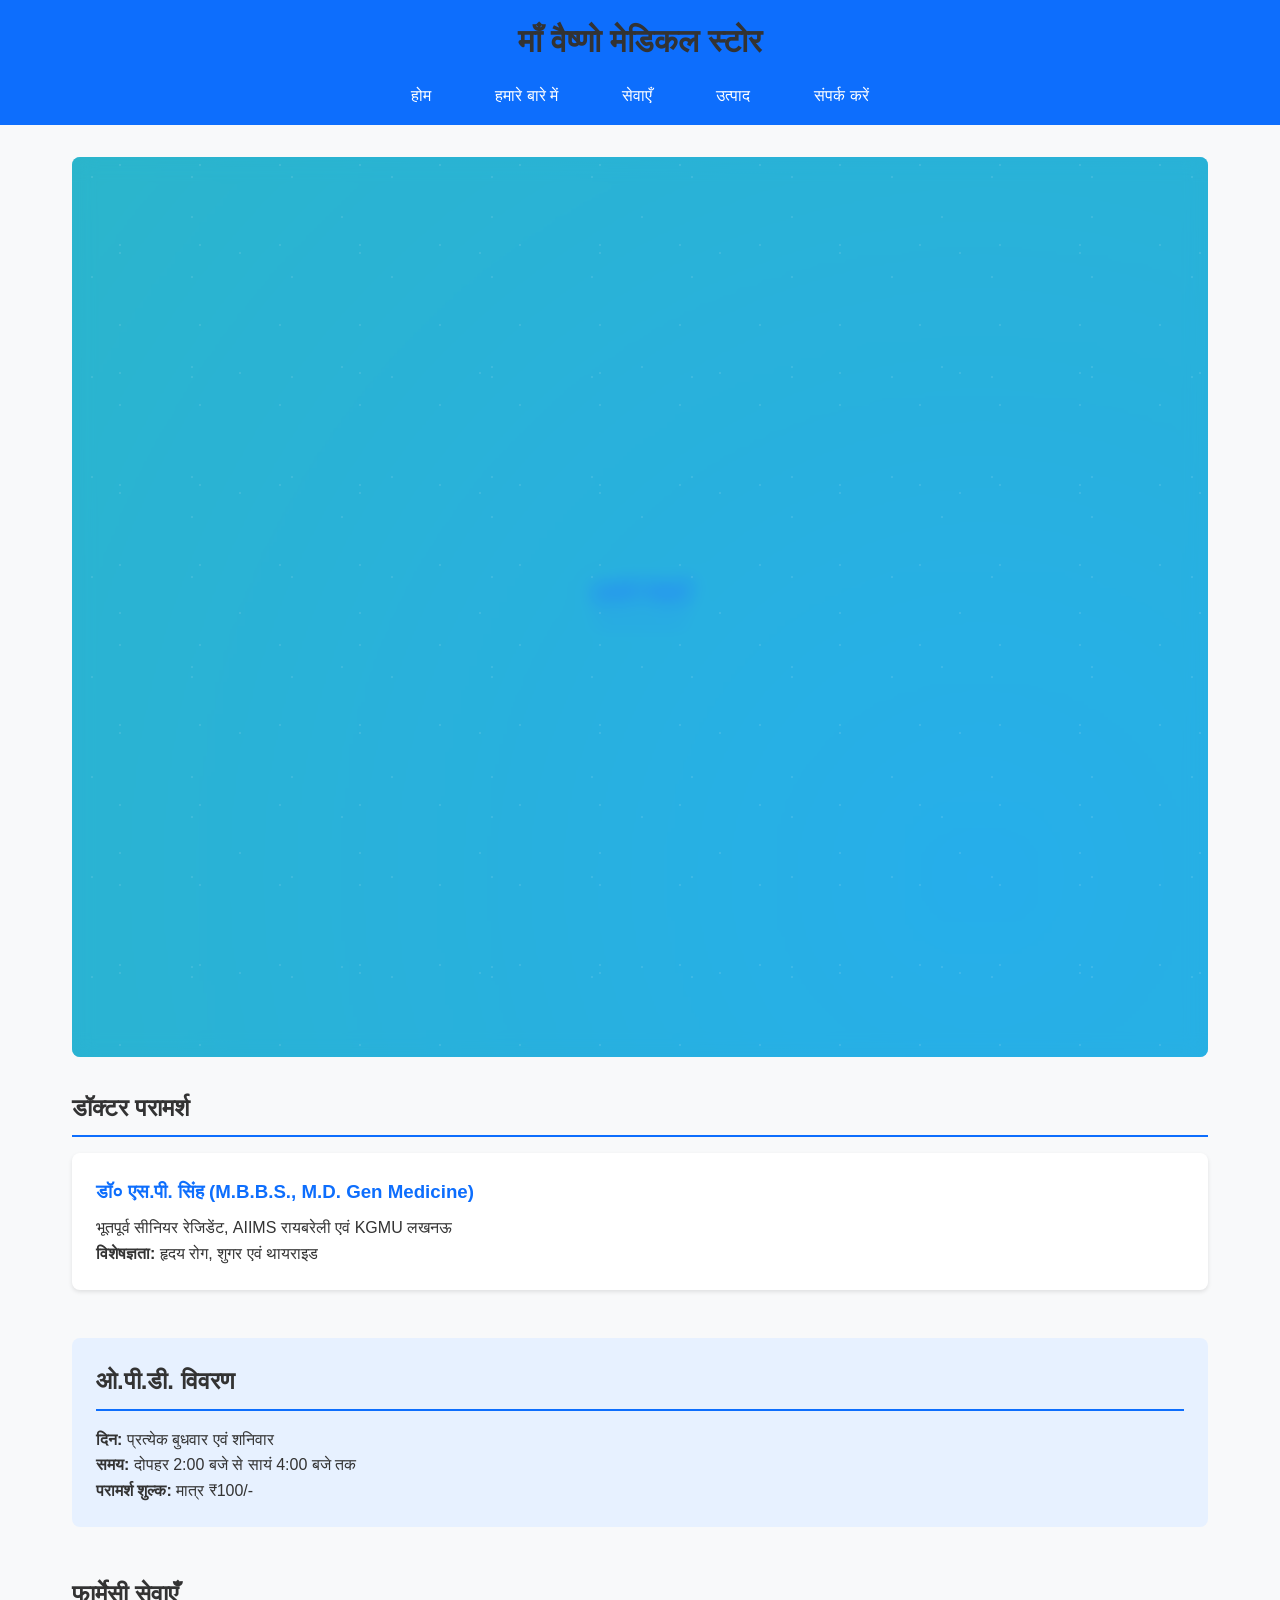
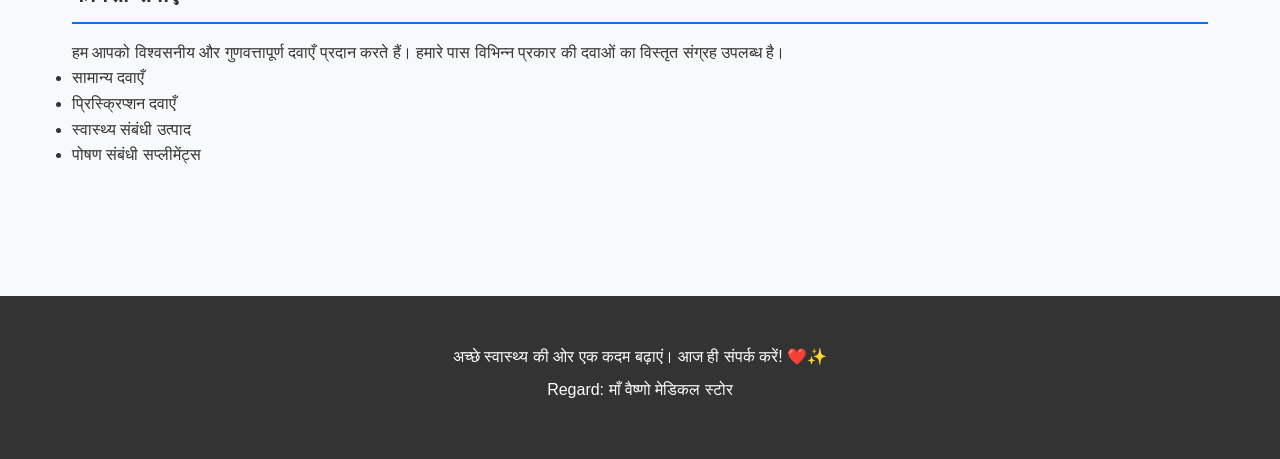
<file: services.html>
<!DOCTYPE html>
<html lang="hi">
<head>
    <meta charset="UTF-8">
    <meta name="viewport" content="width=device-width, initial-scale=1.0">
    <title>सेवाएँ - माँ वैष्णो मेडिकल स्टोर</title>
    <link rel="stylesheet" href="styles.css">
</head>
<body>
    <header>
        <h1>माँ वैष्णो मेडिकल स्टोर</h1>
        <nav>
            <ul>
                <li><a href="index.html">होम</a></li>
                <li><a href="about.html">हमारे बारे में</a></li>
                <li><a href="services.html">सेवाएँ</a></li>
                <li><a href="products.html">उत्पाद</a></li>
                <li><a href="contact.html">संपर्क करें</a></li>
            </ul>
        </nav>
    </header>
    <main>
        <section class="hero animate-fade-in">
            <h2>हमारी सेवाएँ</h2>
        </section>
        <section class="doctors">
            <h2>डॉक्टर परामर्श</h2>
            <div class="doctor">
                <h3>डॉ० एस.पी. सिंह (M.B.B.S., M.D. Gen Medicine)</h3>
                <p>भूतपूर्व सीनियर रेजिडेंट, AIIMS रायबरेली एवं KGMU लखनऊ</p>
                <p><strong>विशेषज्ञता:</strong> हृदय रोग, शुगर एवं थायराइड</p>
            </div>
        </section>
        <section class="schedule">
            <h2>ओ.पी.डी. विवरण</h2>
            <div class="schedule-details">
                <p><strong>दिन:</strong> प्रत्येक बुधवार एवं शनिवार</p>
                <p><strong>समय:</strong> दोपहर 2:00 बजे से सायं 4:00 बजे तक</p>
                <p><strong>परामर्श शुल्क:</strong> मात्र ₹100/-</p>
            </div>
        </section>
        <section class="pharmacy">
            <h2>फार्मेसी सेवाएँ</h2>
            <p>हम आपको विश्वसनीय और गुणवत्तापूर्ण दवाएँ प्रदान करते हैं। हमारे पास विभिन्न प्रकार की दवाओं का विस्तृत संग्रह उपलब्ध है।</p>
            <ul>
                <li>सामान्य दवाएँ</li>
                <li>प्रिस्क्रिप्शन दवाएँ</li>
                <li>स्वास्थ्य संबंधी उत्पाद</li>
                <li>पोषण संबंधी सप्लीमेंट्स</li>
            </ul>
        </section>
    </main>
    <footer>
        <p>अच्छे स्वास्थ्य की ओर एक कदम बढ़ाएं। आज ही संपर्क करें! ❤️✨</p>
        <p>Regard: माँ वैष्णो मेडिकल स्टोर</p>
    </footer>
    <script src="script.js"></script>
</body>
</html>
</file>
<file: styles.css>
* {
    margin: 0;
    padding: 0;
    box-sizing: border-box;
}

body {
    font-family: 'Roboto', sans-serif;
    line-height: 1.6;
    color: #333;
    background-color: #f8f9fa;
}

header {
    background-color: #0d6efd;
    color: white;
    padding: 1rem 0;
    position: sticky;
    top: 0;
    z-index: 100;
}

header h1 {
    text-align: center;
    margin-bottom: 1rem;
}

nav ul {
    list-style: none;
    display: flex;
    justify-content: center;
    gap: 2rem;
}

nav a {
    color: white;
    text-decoration: none;
    font-weight: 500;
    padding: 0.5rem 1rem;
    border-radius: 4px;
    transition: background-color 0.3s;
}

nav a:hover {
    background-color: #0a58ca;
}

main {
    max-width: 1200px;
    margin: 0 auto;
    padding: 2rem;
}

.hero {
    background-color: #e7f1ff;
    padding: 3rem;
    text-align: center;
    margin-bottom: 2rem;
    border-radius: 8px;
}

.hero h2 {
    color: #0d6efd;
    margin-bottom: 1rem;
}

section {
    margin-bottom: 3rem;
}

h2 {
    color: #0a58ca;
    margin-bottom: 1.5rem;
    border-bottom: 2px solid #0d6efd;
    padding-bottom: 0.5rem;
}

.doctor {
    background: white;
    padding: 1.5rem;
    margin-bottom: 1.5rem;
    border-radius: 8px;
    box-shadow: 0 2px 4px rgba(0,0,0,0.1);
}

.doctor h3 {
    color: #0d6efd;
    margin-bottom: 0.5rem;
}

.schedule {
    background: #e7f1ff;
    padding: 1.5rem;
    border-radius: 8px;
    margin-top: 2rem;
}

.schedule h3 {
    color: #0d6efd;
    margin-bottom: 1rem;
}

.contact-details p {
    margin-bottom: 1rem;
    font-size: 1.1rem;
}

.map-container {
    width: 100%;
    border-radius: 8px;
    overflow: hidden;
    box-shadow: 0 4px 6px rgba(0,0,0,0.1);
}

table {
    width: 100%;
    border-collapse: collapse;
    background: white;
    box-shadow: 0 2px 4px rgba(0,0,0,0.1);
    border-radius: 8px;
    overflow: hidden;
}

th, td {
    padding: 1rem;
    text-align: left;
    border-bottom: 1px solid #dee2e6;
}

th {
    background-color: #0d6efd;
    color: white;
}

tr:nth-child(even) {
    background-color: #f8f9fa;
}

tr:hover {
    background-color: #e9ecef;
}

.form-group {
    margin-bottom: 1.5rem;
}

label {
    display: block;
    margin-bottom: 0.5rem;
    font-weight: 500;
}

input[type="text"],
input[type="email"],
input[type="tel"],
textarea {
    width: 100%;
    padding: 0.75rem;
    border: 1px solid #ced4da;
    border-radius: 4px;
    font-size: 1rem;
    transition: border-color 0.3s;
}

input:focus,
textarea:focus {
    outline: none;
    border-color: #0d6efd;
    box-shadow: 0 0 0 0.2rem rgba(13, 110, 253, 0.25);
}

button {
    background-color: #0d6efd;
    color: white;
    padding: 0.75rem 2rem;
    border: none;
    border-radius: 4px;
    font-size: 1rem;
    cursor: pointer;
    transition: background-color 0.3s;
}

button:hover {
    background-color: #0a58ca;
}

footer {
    background-color: #343a40;
    color: white;
    text-align: center;
    padding: 2rem;
    margin-top: 3rem;
}

footer p {
    margin-bottom: 0.5rem;
}

/* Modern Clinic Landing Page Styles */

/* CSS Variables */
:root {
    --primary-color: #0d6efd;
    --secondary-color: #28a745;
    --accent-color: #17a2b8;
    --text-color: #333;
    --light-text: #666;
    --bg-color: #f8f9fa;
    --card-bg: #ffffff;
    --shadow: 0 4px 6px rgba(0,0,0,0.1);
    --shadow-hover: 0 10px 25px rgba(0,0,0,0.15);
    --border-radius: 12px;
    --transition-speed: 0.3s;
    --glass-bg: rgba(255, 255, 255, 0.15);
    --glass-border: rgba(255, 255, 255, 0.2);
    --glass-shadow: 0 8px 32px rgba(31, 38, 135, 0.2);
}

/* Mobile Device Specific Variables */
:root.mobile-device {
    --glass-bg: rgba(255, 255, 255, 0.12);
    --glass-border: rgba(255, 255, 255, 0.15);
    --glass-shadow: 0 8px 32px rgba(31, 38, 135, 0.15);
}

/* Typography */
body {
    font-family: 'Inter', -apple-system, BlinkMacSystemFont, 'Segoe UI', Roboto, sans-serif;
    color: var(--text-color);
    line-height: 1.6;
}

h1, h2, h3, h4, h5, h6 {
    font-family: 'Poppins', -apple-system, BlinkMacSystemFont, 'Segoe UI', Roboto, sans-serif;
    font-weight: 600;
    color: var(--text-color);
    margin-bottom: 1rem;
}

/* Navigation */
.navbar {
    position: fixed;
    top: 0;
    width: 100%;
    background: rgba(255, 255, 255, 0.95);
    backdrop-filter: blur(10px);
    -webkit-backdrop-filter: blur(10px);
    z-index: 1000;
    padding: 1rem 0;
    box-shadow: 0 2px 20px rgba(0,0,0,0.1);
    transition: all 0.3s ease;
}

.nav-container {
    max-width: 1200px;
    margin: 0 auto;
    padding: 0 2rem;
    display: flex;
    justify-content: space-between;
    align-items: center;
}

.nav-logo {
    display: flex;
    align-items: center;
    padding: 0 15px;
}

.navbar-logo {
    height: 50px;
    width: auto;
    transition: all 0.3s ease;
    filter: drop-shadow(0 2px 4px rgba(0,0,0,0.1));
}

.navbar-logo:hover {
    transform: scale(1.05) translateY(-2px);
    filter: drop-shadow(0 4px 8px rgba(0,0,0,0.2));
}

.nav-menu {
    display: flex;
    list-style: none;
    gap: 2rem;
    margin: 0;
}

.nav-link {
    text-decoration: none;
    color: var(--text-color);
    font-weight: 500;
    position: relative;
    transition: color 0.3s ease;
}

.nav-link:hover {
    color: var(--primary-color);
}

.nav-link::after {
    content: '';
    position: absolute;
    bottom: -5px;
    left: 0;
    width: 0;
    height: 2px;
    background-color: var(--primary-color);
    transition: width 0.3s ease;
}

.nav-link:hover::after {
    width: 100%;
}

.hamburger {
    display: none;
    flex-direction: column;
    cursor: pointer;
}

.bar {
    width: 25px;
    height: 3px;
    background-color: var(--text-color);
    margin: 3px 0;
    transition: 0.3s;
}

/* Floating Action Buttons */
.floating-buttons {
    position: fixed;
    bottom: 30px;
    right: 30px;
    display: flex;
    flex-direction: column;
    gap: 15px;
    z-index: 1000;
}

.floating-btn {
    width: 60px;
    height: 60px;
    border-radius: 50%;
    display: flex;
    align-items: center;
    justify-content: center;
    color: white;
    text-decoration: none;
    box-shadow: var(--shadow-hover);
    transition: all 0.3s ease;
    border: none;
    cursor: pointer;
}

.call-btn {
    background-color: var(--primary-color);
}

.call-btn:hover {
    transform: scale(1.1) translateY(-5px);
    background-color: #0056b3;
}

.whatsapp-btn {
    background-color: #25d366;
}

.whatsapp-btn:hover {
    transform: scale(1.1) translateY(-5px);
    background-color: #128c7e;
}

.floating-btn i {
    font-size: 1.5rem;
}

/* Animations */
@keyframes fadeInUp {
    from {
        opacity: 0;
        transform: translateY(30px);
    }
    to {
        opacity: 1;
        transform: translateY(0);
    }
}

@keyframes slideInLeft {
    from {
        opacity: 0;
        transform: translateX(-50px);
    }
    to {
        opacity: 1;
        transform: translateX(0);
    }
}

@keyframes slideInRight {
    from {
        opacity: 0;
        transform: translateX(50px);
    }
    to {
        opacity: 1;
        transform: translateX(0);
    }
}

@keyframes scaleIn {
    from {
        transform: scale(0.9);
        opacity: 0;
    }
    to {
        transform: scale(1);
        opacity: 1;
    }
}

@keyframes pulseCTA {
    0% { transform: scale(1); }
    50% { transform: scale(1.05); }
    100% { transform: scale(1); }
}

@keyframes floatingIcon {
    0% { transform: translateY(0px); }
    50% { transform: translateY(-5px); }
    100% { transform: translateY(0px); }
}

@keyframes cardLift {
    0% { transform: translateY(0); }
    100% { transform: translateY(-10px); }
}

@keyframes gradientShift {
    0% { background-position: 0% 50%; }
    50% { background-position: 100% 50%; }
    100% { background-position: 0% 50%; }
}

@keyframes smoothScroll {
    from { opacity: 0; transform: translateY(20px); }
    to { opacity: 1; transform: translateY(0); }
}

/* Animation classes - SIMPLIFIED */
.fadeUp {
    animation: fadeInUp 0.4s ease-out forwards;
}

.slideInLeft,
.slideInRight,
.scaleIn {
    animation: fadeInUp 0.4s ease-out forwards;
}

.pulseCTA {
    animation: pulseCTA 4s infinite ease-in-out;
}

.floatingIcon {
    animation: floatingIcon 2s ease-in-out infinite;
}

.cardLift {
    transition: all 0.3s cubic-bezier(0.4, 0, 0.2, 1);
    will-change: transform;
}

.cardLift:hover {
    transform: translateY(-5px);
    box-shadow: var(--shadow-hover);
}

/* Standardized animation classes */
.animate-fade-in {
    animation: fadeInUp 0.4s ease-out forwards;
}

.animate-slide-left,
.animate-slide-right,
.animate-scale-in {
    animation: fadeInUp 0.4s ease-out forwards;
}

/* Reduced transform complexity */
.transform-3d,
.accelerated-transform {
    transform: translateZ(0);
    will-change: opacity, transform;
}

/* Smooth scroll behavior */
html {
    scroll-behavior: smooth;
}

/* REMOVED: Reduced motion section moved to bottom */

/* SIMPLIFIED: Card hover effects */
.service-card:hover {
    transform: translateY(-5px);
    box-shadow: var(--shadow-hover);
}

.health-tip-card:hover {
    transform: translateY(-5px);
    box-shadow: var(--shadow-hover);
}

/* Hero Section */
.hero {
    background: radial-gradient(circle at 20% 20%, #0ea5e9, #22c55e);
    background-size: 400% 400%;
    animation: liquidGradient 20s ease-in-out infinite;
    min-height: 100vh;
    display: flex;
    align-items: center;
    justify-content: center;
    position: relative;
    overflow: hidden;
}

@keyframes liquidGradient {
    0% { background-position: 0% 50%; }
    50% { background-position: 100% 50%; }
    100% { background-position: 0% 50%; }
}

.hero::before {
    content: '';
    position: absolute;
    top: 0;
    left: 0;
    right: 0;
    bottom: 0;
    background: rgba(255, 255, 255, 0.1);
    backdrop-filter: blur(10px);
    -webkit-backdrop-filter: blur(10px);
}

/* Hero Particles */
.hero::after {
    content: '';
    position: absolute;
    top: 0;
    left: 0;
    width: 100%;
    height: 100%;
    background-image: 
        radial-gradient(circle at 20% 20%, rgba(255,255,255,0.1) 1px, transparent 1px),
        radial-gradient(circle at 80% 40%, rgba(255,255,255,0.1) 1px, transparent 1px),
        radial-gradient(circle at 40% 80%, rgba(255,255,255,0.1) 1px, transparent 1px),
        radial-gradient(circle at 60% 10%, rgba(255,255,255,0.1) 1px, transparent 1px);
    background-size: 100px 100px, 150px 150px, 120px 120px, 80px 80px;
    animation: heroParticles 20s linear infinite;
    pointer-events: none;
}

@keyframes heroParticles {
    0% { transform: translateY(0) rotate(0deg); }
    100% { transform: translateY(-100vh) rotate(360deg); }
}

/* Enhanced Hero Logo Animation */
.hero-logo {
    height: 140px;
    width: auto;
    animation: heroLogoFloat 4s ease-in-out infinite;
    filter: drop-shadow(0 0 25px rgba(255, 255, 255, 0.6));
    will-change: transform, box-shadow;
    transform-style: preserve-3d;
}

@keyframes heroLogoFloat {
    0% {
        transform: perspective(1000px) rotateY(0deg) rotateX(0deg) scale(1);
        box-shadow: 0 10px 30px rgba(0, 0, 0, 0.2);
    }
    25% {
        transform: perspective(1000px) rotateY(3deg) rotateX(-3deg) scale(1.05);
        box-shadow: 0 15px 40px rgba(0, 0, 0, 0.3);
    }
    50% {
        transform: perspective(1000px) rotateY(0deg) rotateX(0deg) scale(1.1);
        box-shadow: 0 20px 50px rgba(0, 0, 0, 0.4);
    }
    75% {
        transform: perspective(1000px) rotateY(-3deg) rotateX(3deg) scale(1.05);
        box-shadow: 0 15px 40px rgba(0, 0, 0, 0.3);
    }
    100% {
        transform: perspective(1000px) rotateY(0deg) rotateX(0deg) scale(1);
        box-shadow: 0 10px 30px rgba(0, 0, 0, 0.2);
    }
}

/* Enhanced Button Hover Effects */
.btn-primary {
    background: linear-gradient(135deg, var(--primary-color), #0056b3);
    color: white;
    padding: 1rem 2rem;
    text-decoration: none;
    border-radius: 50px;
    font-weight: 600;
    transition: all 0.3s cubic-bezier(0.4, 0, 0.2, 1);
    border: none;
    cursor: pointer;
    box-shadow: 0 8px 25px rgba(13, 110, 253, 0.3);
    position: relative;
    overflow: hidden;
    transform: translateZ(0);
}

.btn-primary::before {
    content: '';
    position: absolute;
    top: 0;
    left: -100%;
    width: 100%;
    height: 100%;
    background: linear-gradient(90deg, transparent, rgba(255,255,255,0.2), transparent);
    transition: left 0.5s;
}

.btn-primary:hover {
    transform: translateY(-3px) scale(1.02);
    box-shadow: 0 12px 35px rgba(13, 110, 253, 0.5);
    background: linear-gradient(135deg, #0056b3, #004085);
}

.btn-primary:hover::before {
    left: 100%;
}

.btn-primary:active {
    transform: translateY(-1px) scale(0.98);
    box-shadow: 0 4px 15px rgba(13, 110, 253, 0.4);
}

.btn-secondary {
    background-color: transparent;
    color: white;
    padding: 1rem 2rem;
    text-decoration: none;
    border-radius: 50px;
    font-weight: 600;
    transition: all 0.3s cubic-bezier(0.4, 0, 0.2, 1);
    border: 2px solid white;
    position: relative;
    overflow: hidden;
    transform: translateZ(0);
}

.btn-secondary::before {
    content: '';
    position: absolute;
    top: 0;
    left: -100%;
    width: 100%;
    height: 100%;
    background: rgba(255,255,255,0.1);
    transition: left 0.5s;
}

.btn-secondary:hover {
    background-color: white;
    color: var(--primary-color);
    transform: translateY(-3px) scale(1.02);
    box-shadow: 0 12px 35px rgba(255, 255, 255, 0.3);
    border-color: white;
}

.btn-secondary:hover::before {
    left: 100%;
}

.btn-secondary:active {
    transform: translateY(-1px) scale(0.98);
    box-shadow: 0 4px 15px rgba(255, 255, 255, 0.2);
}

/* Enhanced Card 3D Hover Effects */
.cardLift {
    transition: all 0.3s cubic-bezier(0.4, 0, 0.2, 1);
    will-change: transform;
    transform: translateZ(0);
    perspective: 1000px;
    transform-style: preserve-3d;
    position: relative;
    overflow: hidden;
}

.cardLift::before {
    content: '';
    position: absolute;
    top: 0;
    left: 0;
    right: 0;
    bottom: 0;
    background: linear-gradient(180deg, rgba(255,255,255,0.1), transparent);
    opacity: 0;
    transition: opacity 0.3s ease;
    pointer-events: none;
}

.cardLift:hover {
    transform: perspective(1000px) rotateX(5deg) rotateY(-5deg) translateY(-15px) translateZ(20px);
    box-shadow: 0 25px 50px rgba(0, 0, 0, 0.25);
    z-index: 2;
}

.cardLift:hover::before {
    opacity: 1;
}

/* Enhanced Service Cards with Glassmorphism */
.service-card {
    background: var(--glass-bg);
    backdrop-filter: blur(10px);
    -webkit-backdrop-filter: blur(10px);
    border: 1px solid var(--glass-border);
    box-shadow: var(--glass-shadow);
    padding: 2rem;
    border-radius: var(--border-radius);
    text-align: center;
    transition: all 0.3s cubic-bezier(0.4, 0, 0.2, 1);
    transform: translateZ(0);
    perspective: 1000px;
    transform-style: preserve-3d;
    position: relative;
    overflow: hidden;
}

.service-card::before {
    content: '';
    position: absolute;
    top: 0;
    left: 0;
    right: 0;
    bottom: 0;
    background: linear-gradient(180deg, rgba(255,255,255,0.1), transparent);
    opacity: 0;
    transition: opacity 0.3s ease;
    pointer-events: none;
}

.service-card:hover {
    transform: perspective(1000px) rotateX(8deg) rotateY(-8deg) translateY(-20px) translateZ(30px);
    box-shadow: 0 30px 60px rgba(0, 0, 0, 0.3);
    z-index: 2;
}

.service-card:hover::before {
    opacity: 1;
}

.service-icon {
    width: 80px;
    height: 80px;
    background: linear-gradient(135deg, var(--primary-color), var(--secondary-color));
    border-radius: 50%;
    display: flex;
    align-items: center;
    justify-content: center;
    margin: 0 auto 1rem;
    transition: all 0.3s cubic-bezier(0.4, 0, 0.2, 1);
    transform: translateZ(0);
    position: relative;
    z-index: 1;
}

.service-card:hover .service-icon {
    transform: scale(1.2) rotate(10deg) translateZ(50px);
    box-shadow: 0 15px 40px rgba(13, 110, 253, 0.6);
}

/* Enhanced Health Tip Cards with Glassmorphism */
.health-tip-card {
    background: var(--glass-bg);
    backdrop-filter: blur(10px);
    -webkit-backdrop-filter: blur(10px);
    border: 1px solid var(--glass-border);
    box-shadow: var(--glass-shadow);
    padding: 2rem;
    border-radius: var(--border-radius);
    transition: all 0.3s cubic-bezier(0.4, 0, 0.2, 1);
    position: relative;
    overflow: hidden;
    transform: translateZ(0);
    perspective: 1000px;
    transform-style: preserve-3d;
}

.health-tip-card::before {
    content: '';
    position: absolute;
    top: 0;
    left: 0;
    width: 100%;
    height: 4px;
    background: linear-gradient(90deg, var(--primary-color), var(--secondary-color));
    transform: scaleX(0);
    transition: transform 0.3s ease;
    transform-origin: left;
}

.health-tip-card::after {
    content: '';
    position: absolute;
    top: 0;
    left: 0;
    right: 0;
    bottom: 0;
    background: linear-gradient(180deg, rgba(255,255,255,0.1), transparent);
    opacity: 0;
    transition: opacity 0.3s ease;
    pointer-events: none;
}

.health-tip-card:hover {
    transform: perspective(1000px) rotateX(6deg) rotateY(-6deg) translateY(-15px) translateZ(25px);
    box-shadow: 0 25px 50px rgba(0, 0, 0, 0.25);
    z-index: 2;
}

.health-tip-card:hover::before {
    transform: scaleX(1);
}

.health-tip-card:hover::after {
    opacity: 1;
}

.tip-icon {
    width: 60px;
    height: 60px;
    background: linear-gradient(135deg, var(--primary-color), var(--secondary-color));
    border-radius: 50%;
    display: flex;
    align-items: center;
    justify-content: center;
    margin: 0 auto 1.5rem;
    transition: all 0.3s cubic-bezier(0.4, 0, 0.2, 1);
    box-shadow: 0 4px 15px rgba(13, 110, 253, 0.3);
    transform: translateZ(0);
    position: relative;
    z-index: 1;
}

.health-tip-card:hover .tip-icon {
    transform: scale(1.2) rotate(8deg) translateZ(40px);
    box-shadow: 0 12px 35px rgba(13, 110, 253, 0.6);
}

/* Enhanced Contact Cards with Glassmorphism */
.contact-card {
    background: var(--glass-bg);
    backdrop-filter: blur(10px);
    -webkit-backdrop-filter: blur(10px);
    border: 1px solid var(--glass-border);
    box-shadow: var(--glass-shadow);
    padding: 2rem;
    border-radius: var(--border-radius);
    transition: all 0.3s cubic-bezier(0.4, 0, 0.2, 1);
    position: relative;
    overflow: hidden;
    transform: translateZ(0);
    perspective: 1000px;
    transform-style: preserve-3d;
}

.contact-card::before {
    content: '';
    position: absolute;
    top: 0;
    left: 0;
    right: 0;
    bottom: 0;
    background: linear-gradient(180deg, rgba(255,255,255,0.1), transparent);
    opacity: 0;
    transition: opacity 0.3s ease;
    pointer-events: none;
}

.contact-card:hover {
    transform: perspective(1000px) rotateX(4deg) rotateY(-4deg) translateY(-10px) translateZ(20px);
    box-shadow: 0 20px 40px rgba(0, 0, 0, 0.2);
    z-index: 2;
}

.contact-card:hover::before {
    opacity: 1;
}

/* Enhanced Testimonial Cards with Glassmorphism */
.testimonial-card {
    background: var(--glass-bg);
    backdrop-filter: blur(10px);
    -webkit-backdrop-filter: blur(10px);
    border: 1px solid var(--glass-border);
    box-shadow: var(--glass-shadow);
    padding: 2rem;
    border-radius: var(--border-radius);
    position: relative;
    transition: all 0.3s cubic-bezier(0.4, 0, 0.2, 1);
    transform: translateZ(0);
    perspective: 1000px;
    transform-style: preserve-3d;
    overflow: hidden;
}

.testimonial-card::before {
    content: '';
    position: absolute;
    top: 0;
    left: 0;
    right: 0;
    bottom: 0;
    background: linear-gradient(180deg, rgba(255,255,255,0.1), transparent);
    opacity: 0;
    transition: opacity 0.3s ease;
    pointer-events: none;
}

.testimonial-card:hover {
    transform: perspective(1000px) rotateX(5deg) rotateY(-5deg) translateY(-12px) translateZ(25px);
    box-shadow: 0 25px 50px rgba(0, 0, 0, 0.25);
    z-index: 2;
}

.testimonial-card:hover::before {
    opacity: 1;
}

/* Enhanced Trust Items with Glassmorphism */
.trust-item {
    background: var(--glass-bg);
    backdrop-filter: blur(10px);
    -webkit-backdrop-filter: blur(10px);
    border: 1px solid var(--glass-border);
    box-shadow: var(--glass-shadow);
    padding: 2rem;
    border-radius: var(--border-radius);
    text-align: center;
    transition: all 0.3s cubic-bezier(0.4, 0, 0.2, 1);
    transform: translateZ(0);
    perspective: 1000px;
    transform-style: preserve-3d;
    position: relative;
    overflow: hidden;
}

.trust-item::before {
    content: '';
    position: absolute;
    top: 0;
    left: 0;
    right: 0;
    bottom: 0;
    background: linear-gradient(180deg, rgba(255,255,255,0.1), transparent);
    opacity: 0;
    transition: opacity 0.3s ease;
    pointer-events: none;
}

.trust-item:hover {
    transform: perspective(1000px) rotateX(6deg) rotateY(-6deg) translateY(-15px) translateZ(30px);
    box-shadow: var(--shadow-hover);
    z-index: 2;
}

.trust-item:hover::before {
    opacity: 1;
}

.trust-item i {
    font-size: 3rem;
    color: var(--primary-color);
    margin-bottom: 1rem;
    transition: all 0.3s cubic-bezier(0.4, 0, 0.2, 1);
    transform: translateZ(0);
}

.trust-item:hover i {
    transform: scale(1.1) translateZ(40px);
    filter: drop-shadow(0 10px 20px rgba(13, 110, 253, 0.4));
}

.hero-content {
    max-width: 1200px;
    margin: 0 auto;
    padding: 0 2rem;
    display: grid;
    grid-template-columns: 2fr 1fr;
    gap: 4rem;
    align-items: center;
    position: relative;
    z-index: 1;
}

.hero-text h1 {
    font-size: 3.5rem;
    color: white;
    margin-bottom: 1rem;
    text-shadow: 0 2px 4px rgba(0,0,0,0.3);
}

.hero-text p {
    font-size: 1.2rem;
    color: rgba(255, 255, 255, 0.9);
    margin-bottom: 2rem;
}

.hero-stats {
    display: flex;
    gap: 3rem;
    margin-bottom: 3rem;
}

.stat {
    text-align: center;
}

.stat-number {
    display: block;
    font-size: 2.5rem;
    font-weight: 700;
    color: white;
    text-shadow: 0 2px 4px rgba(0,0,0,0.3);
}

.stat-label {
    font-size: 0.9rem;
    color: rgba(255, 255, 255, 0.8);
    text-transform: uppercase;
    letter-spacing: 1px;
}

.hero-cta {
    display: flex;
    gap: 1rem;
}

.btn-primary {
    background-color: var(--primary-color);
    color: white;
    padding: 1rem 2rem;
    text-decoration: none;
    border-radius: 50px;
    font-weight: 600;
    transition: all 0.3s ease;
    border: none;
    cursor: pointer;
    box-shadow: var(--shadow-hover);
}

.btn-primary:hover {
    background-color: #0056b3;
    transform: translateY(-2px);
    box-shadow: 0 8px 25px rgba(13, 110, 253, 0.4);
}

.btn-secondary {
    background-color: transparent;
    color: white;
    padding: 1rem 2rem;
    text-decoration: none;
    border-radius: 50px;
    font-weight: 600;
    transition: all 0.3s ease;
    border: 2px solid white;
}

.btn-secondary:hover {
    background-color: white;
    color: var(--primary-color);
}

/* Container */
.container {
    max-width: 1200px;
    margin: 0 auto;
    padding: 0 2rem;
}

.section-title {
    text-align: center;
    font-size: 2.5rem;
    margin-bottom: 3rem;
    position: relative;
}

.section-title::after {
    content: '';
    position: absolute;
    bottom: -10px;
    left: 50%;
    transform: translateX(-50%);
    width: 60px;
    height: 4px;
    background-color: var(--primary-color);
    border-radius: 2px;
}

/* Trust Section */
.trust-section {
    background-color: var(--bg-color);
    padding: 5rem 0;
}

.trust-grid {
    display: grid;
    grid-template-columns: repeat(3, 1fr);
    gap: 2rem;
}

.trust-item {
    background: var(--card-bg);
    padding: 2rem;
    border-radius: var(--border-radius);
    text-align: center;
    box-shadow: var(--shadow);
    transition: all 0.3s ease;
}

.trust-item:hover {
    transform: translateY(-5px);
    box-shadow: var(--shadow-hover);
}

.trust-item i {
    font-size: 3rem;
    color: var(--primary-color);
    margin-bottom: 1rem;
}

.trust-item h3 {
    margin-bottom: 1rem;
}

/* Doctors Section */
.doctors-section {
    padding: 5rem 0;
    background-color: white;
}

.doctors-grid {
    display: grid;
    grid-template-columns: repeat(3, 1fr);
    gap: 2rem;
}

.doctors-grid.single-doctor {
    grid-template-columns: 1fr;
    justify-items: center;
}

.doctors-grid.single-doctor .doctor-card {
    max-width: 600px;
    margin: 0 auto;
}

.doctor-card {
    background: var(--card-bg);
    padding: 2rem;
    border-radius: var(--border-radius);
    box-shadow: var(--shadow);
    text-align: center;
    transition: all 0.3s ease;
    border: 1px solid #eee;
}

.doctor-avatar {
    width: 100px;
    height: 100px;
    background: var(--primary-color);
    border-radius: 50%;
    display: flex;
    align-items: center;
    justify-content: center;
    margin: 0 auto 1rem;
    transition: all 0.3s ease;
}

.doctor-avatar i {
    font-size: 3rem;
    color: white;
}

.doctor-card:hover .doctor-avatar {
    background: var(--secondary-color);
    transform: scale(1.1);
}

.doctor-info h3 {
    margin-bottom: 0.5rem;
}

.doctor-info p {
    color: var(--light-text);
    margin-bottom: 1rem;
}

.specialties {
    display: flex;
    gap: 0.5rem;
    justify-content: center;
    margin-bottom: 1rem;
    flex-wrap: wrap;
}

.badge {
    background-color: #e9ecef;
    color: var(--text-color);
    padding: 0.25rem 0.5rem;
    border-radius: 20px;
    font-size: 0.8rem;
    font-weight: 500;
}

.doctor-qualifications {
    background-color: #f8f9fa;
    padding: 1rem;
    border-radius: 8px;
    margin-bottom: 1.5rem;
}

.doctor-description {
    background-color: #e7f1ff;
    padding: 1.5rem;
    border-radius: 8px;
    margin-bottom: 1.5rem;
    border-left: 4px solid var(--primary-color);
}

.doctor-description p {
    margin: 0;
    color: var(--light-text);
    font-style: italic;
}

/* Services Section */
.services-section {
    background-color: var(--bg-color);
    padding: 5rem 0;
}

.services-grid {
    display: grid;
    grid-template-columns: repeat(3, 1fr);
    gap: 2rem;
}

.service-card {
    background: var(--card-bg);
    padding: 2rem;
    border-radius: var(--border-radius);
    box-shadow: var(--shadow);
    text-align: center;
    transition: all 0.3s ease;
}

.service-icon {
    width: 80px;
    height: 80px;
    background: linear-gradient(135deg, var(--primary-color), var(--secondary-color));
    border-radius: 50%;
    display: flex;
    align-items: center;
    justify-content: center;
    margin: 0 auto 1rem;
    transition: all 0.3s ease;
}

.service-icon i {
    font-size: 2rem;
    color: white;
}

.service-card:hover .service-icon {
    transform: scale(1.1) rotate(5deg);
}

/* Schedule Section */
.schedule-section {
    padding: 5rem 0;
    background-color: white;
}

.schedule-card {
    background: linear-gradient(135deg, var(--primary-color), var(--secondary-color));
    color: white;
    padding: 3rem;
    border-radius: var(--border-radius);
    text-align: center;
    box-shadow: var(--shadow-hover);
    max-width: 600px;
    margin: 0 auto;
    transition: all 0.3s ease;
}

.schedule-icon {
    font-size: 4rem;
    margin-bottom: 1rem;
}

.schedule-info h3 {
    font-size: 2rem;
    margin-bottom: 1rem;
    color: white;
}

.schedule-time {
    font-size: 1.5rem;
    margin-bottom: 1rem;
    opacity: 0.9;
}

.schedule-fee {
    font-size: 1.2rem;
    font-weight: 700;
    background: rgba(255, 255, 255, 0.2);
    padding: 0.5rem 2rem;
    border-radius: 50px;
    display: inline-block;
}

/* Health Tips Section */
.health-tips-section {
    background-color: var(--bg-color);
    padding: 5rem 0;
}

.health-tips-grid {
    display: grid;
    grid-template-columns: repeat(3, 1fr);
    gap: 2rem;
    margin-bottom: 3rem;
}

.health-tip-card {
    background: var(--card-bg);
    padding: 2rem;
    border-radius: var(--border-radius);
    box-shadow: var(--shadow);
    transition: all 0.3s ease;
    border: 1px solid #e9ecef;
    position: relative;
    overflow: hidden;
}

.health-tip-card::before {
    content: '';
    position: absolute;
    top: 0;
    left: 0;
    width: 100%;
    height: 4px;
    background: linear-gradient(90deg, var(--primary-color), var(--secondary-color));
    transform: scaleX(0);
    transition: transform 0.3s ease;
}

.health-tip-card:hover {
    transform: translateY(-5px);
    box-shadow: var(--shadow-hover);
}

.health-tip-card:hover::before {
    transform: scaleX(1);
}

.tip-icon {
    width: 60px;
    height: 60px;
    background: linear-gradient(135deg, var(--primary-color), var(--secondary-color));
    border-radius: 50%;
    display: flex;
    align-items: center;
    justify-content: center;
    margin: 0 auto 1.5rem;
    transition: all 0.3s ease;
    box-shadow: 0 4px 15px rgba(13, 110, 253, 0.3);
}

.health-tip-card:hover .tip-icon {
    transform: scale(1.1) rotate(5deg);
    box-shadow: 0 8px 25px rgba(13, 110, 253, 0.5);
}

.tip-icon i {
    font-size: 1.5rem;
    color: white;
}

.health-tip-card h3 {
    margin-bottom: 1rem;
    color: var(--text-color);
    font-size: 1.3rem;
}

.health-tip-card p {
    color: var(--light-text);
    line-height: 1.7;
    margin-bottom: 0;
}

.philosophy-message {
    background: linear-gradient(135deg, rgba(13, 110, 253, 0.1), rgba(40, 167, 69, 0.1));
    padding: 2rem;
    border-radius: var(--border-radius);
    text-align: center;
    max-width: 800px;
    margin: 0 auto;
    border-left: 4px solid var(--primary-color);
    position: relative;
}

.philosophy-message p {
    font-size: 1.1rem;
    color: var(--text-color);
    font-style: italic;
    line-height: 1.8;
    margin: 0;
}

/* Products Section */
.products-section {
    background-color: var(--bg-color);
    padding: 5rem 0;
}

.products-grid {
    display: grid;
    grid-template-columns: repeat(4, 1fr);
    gap: 2rem;
}

.product-card {
    background: var(--card-bg);
    padding: 2rem;
    border-radius: var(--border-radius);
    box-shadow: var(--shadow);
    text-align: center;
    transition: all 0.3s ease;
}

.product-icon {
    width: 60px;
    height: 60px;
    background: var(--accent-color);
    border-radius: 50%;
    display: flex;
    align-items: center;
    justify-content: center;
    margin: 0 auto 1rem;
    transition: all 0.3s ease;
}

.product-icon i {
    font-size: 1.5rem;
    color: white;
}

.product-card:hover .product-icon {
    background: var(--primary-color);
    transform: scale(1.1);
}

.product-price {
    font-size: 1.5rem;
    font-weight: 700;
    color: var(--primary-color);
    margin-top: 1rem;
}

/* Testimonials Section */
.testimonials-section {
    padding: 5rem 0;
    background-color: white;
}

.testimonials-grid {
    display: grid;
    grid-template-columns: repeat(2, 1fr);
    gap: 2rem;
}

.testimonial-card {
    background: var(--card-bg);
    padding: 2rem;
    border-radius: var(--border-radius);
    box-shadow: var(--shadow);
    position: relative;
    transition: all 0.3s ease;
}

.testimonial-avatar {
    width: 60px;
    height: 60px;
    background: var(--primary-color);
    border-radius: 50%;
    display: flex;
    align-items: center;
    justify-content: center;
    margin: 0 auto 1rem;
}

.testimonial-avatar i {
    font-size: 1.5rem;
    color: white;
}

.testimonial-card p {
    font-style: italic;
    color: var(--light-text);
    line-height: 1.8;
    margin-bottom: 1rem;
}

.testimonial-author {
    text-align: right;
    font-weight: 600;
    color: var(--primary-color);
}

/* Contact Section */
.contact-section {
    background-color: var(--bg-color);
    padding: 5rem 0;
}

.contact-grid {
    display: grid;
    grid-template-columns: 1fr 1fr;
    gap: 3rem;
}

.contact-info {
    display: grid;
    gap: 2rem;
}

.contact-card {
    background: var(--card-bg);
    padding: 2rem;
    border-radius: var(--border-radius);
    box-shadow: var(--shadow);
    transition: all 0.3s ease;
}

.contact-icon {
    width: 60px;
    height: 60px;
    background: var(--primary-color);
    border-radius: 50%;
    display: flex;
    align-items: center;
    justify-content: center;
    margin-bottom: 1rem;
}

.contact-icon i {
    font-size: 1.5rem;
    color: white;
}

.contact-card h3 {
    margin-bottom: 1rem;
}

/* Footer */
footer {
    background-color: var(--text-color);
    color: white;
    padding: 3rem 0;
    text-align: center;
}

.footer-social {
    display: flex;
    justify-content: center;
    gap: 1rem;
    margin-top: 2rem;
}

.social-btn {
    background-color: var(--primary-color);
    color: white;
    padding: 1rem 2rem;
    text-decoration: none;
    border-radius: 50px;
    font-weight: 600;
    transition: all 0.3s ease;
    display: inline-flex;
    align-items: center;
    gap: 0.5rem;
}

.social-btn:hover {
    background-color: #0056b3;
    transform: translateY(-2px);
}

/* Welcome Splash Screen Styles */
#splash-screen {
    position: fixed;
    top: 0;
    left: 0;
    width: 100%;
    height: 100%;
    background: linear-gradient(135deg, #0ea5e9 0%, #22c55e 100%);
    display: flex;
    justify-content: center;
    align-items: center;
    z-index: 9999;
    overflow: hidden;
}

/* Particle Background */
.particle-bg {
    position: absolute;
    top: 0;
    left: 0;
    width: 100%;
    height: 100%;
    pointer-events: none;
}

.particle {
    position: absolute;
    background: rgba(255, 255, 255, 0.1);
    border-radius: 50%;
    animation: float 20s linear infinite;
}

.particle:nth-child(1) { width: 4px; height: 4px; top: 10%; left: 20%; animation-duration: 15s; animation-delay: 0s; }
.particle:nth-child(2) { width: 6px; height: 6px; top: 30%; left: 80%; animation-duration: 25s; animation-delay: 2s; }
.particle:nth-child(3) { width: 3px; height: 3px; top: 60%; left: 10%; animation-duration: 18s; animation-delay: 4s; }
.particle:nth-child(4) { width: 5px; height: 5px; top: 80%; left: 60%; animation-duration: 22s; animation-delay: 6s; }
.particle:nth-child(5) { width: 4px; height: 4px; top: 20%; left: 90%; animation-duration: 20s; animation-delay: 1s; }
.particle:nth-child(6) { width: 7px; height: 7px; top: 70%; left: 30%; animation-duration: 16s; animation-delay: 3s; }
.particle:nth-child(7) { width: 3px; height: 3px; top: 40%; left: 50%; animation-duration: 19s; animation-delay: 5s; }
.particle:nth-child(8) { width: 5px; height: 5px; top: 90%; left: 70%; animation-duration: 21s; animation-delay: 7s; }

@keyframes float {
    0% {
        transform: translateY(0) translateX(0);
        opacity: 0;
    }
    10% {
        opacity: 1;
    }
    90% {
        opacity: 1;
    }
    100% {
        transform: translateY(-100vh) translateX(100vw);
        opacity: 0;
    }
}

.floating-icons {
    position: absolute;
    top: 0;
    left: 0;
    width: 100%;
    height: 100%;
    pointer-events: none;
}

.icon {
    position: absolute;
    opacity: 0.4;
    animation: parallaxFloat 18s ease-in-out infinite;
}

.icon.cross {
    top: 15%;
    left: 10%;
    font-size: 4rem;
    color: rgba(255, 255, 255, 0.9);
    animation-delay: 0s;
    animation-duration: 20s;
}

.icon.heartbeat {
    top: 65%;
    right: 10%;
    font-size: 3rem;
    color: rgba(255, 255, 255, 0.9);
    animation-delay: 4s;
    animation-duration: 16s;
}

.icon.stethoscope {
    top: 35%;
    left: 85%;
    font-size: 3.5rem;
    color: rgba(255, 255, 255, 0.9);
    animation-delay: 8s;
    animation-duration: 18s;
}

.icon.pill {
    top: 85%;
    left: 15%;
    font-size: 2.5rem;
    color: rgba(255, 255, 255, 0.9);
    animation-delay: 12s;
    animation-duration: 22s;
}

.icon.syringe {
    top: 10%;
    right: 20%;
    font-size: 3rem;
    color: rgba(255, 255, 255, 0.9);
    animation-delay: 16s;
    animation-duration: 14s;
}

@keyframes parallaxFloat {
    0%, 100% {
        transform: translateY(0) rotate(0deg) scale(1);
    }
    50% {
        transform: translateY(-30px) rotate(180deg) scale(1.1);
    }
}

.splash-content {
    text-align: center;
    z-index: 10;
    perspective: 1000px;
}

.logo-container {
    margin-bottom: 2rem;
    transform-style: preserve-3d;
}

.hero-logo {
    height: 140px;
    width: auto;
    animation: logo3DAnimation 2.5s ease-out;
    filter: drop-shadow(0 0 25px rgba(255, 255, 255, 0.6));
    will-change: transform, box-shadow;
}

.footer-logo {
    height: 70px;
    width: auto;
    transition: all 0.3s ease;
    filter: drop-shadow(0 2px 4px rgba(0,0,0,0.3));
}

.footer-logo:hover {
    transform: scale(1.1) translateY(-2px);
    filter: drop-shadow(0 4px 8px rgba(0,0,0,0.5));
}

.splash-logo {
    height: 200px;
    width: auto;
    animation: logo3DAnimation 2.5s ease-out;
    filter: drop-shadow(0 0 25px rgba(255, 255, 255, 0.6));
    will-change: transform, box-shadow;
}

@keyframes logo3DAnimation {
    0% {
        transform: scale(0) rotateY(-180deg) rotateX(45deg);
        opacity: 0;
        box-shadow: 0 0 0 rgba(255, 255, 255, 0);
    }
    40% {
        transform: scale(1.3) rotateY(0deg) rotateX(0deg);
        opacity: 1;
        box-shadow: 0 20px 50px rgba(0, 0, 0, 0.3);
    }
    60% {
        transform: scale(1.1) rotateY(10deg) rotateX(-5deg);
        box-shadow: 0 15px 40px rgba(0, 0, 0, 0.25);
    }
    100% {
        transform: scale(1) rotateY(0deg) rotateX(0deg);
        box-shadow: 0 10px 30px rgba(0, 0, 0, 0.2);
    }
}

/* Glow Pulse Effect */
@keyframes glowPulse {
    0%, 100% {
        box-shadow: 0 10px 30px rgba(0, 0, 0, 0.2), 0 0 20px rgba(255, 255, 255, 0.3);
    }
    50% {
        box-shadow: 0 15px 50px rgba(0, 0, 0, 0.4), 0 0 40px rgba(255, 255, 255, 0.6);
    }
}

.logo {
    animation: logo3DAnimation 2.5s ease-out, glowPulse 3s ease-in-out infinite;
}

/* Enhanced Splash Screen Logo Animation */
@keyframes enhancedLogoFloat {
    0%, 100% {
        transform: scale(1) translateY(0) rotate(0deg);
        opacity: 1;
    }
    50% {
        transform: scale(1.05) translateY(-10px) rotate(5deg);
        opacity: 0.95;
    }
}

.logo {
    animation: logo3DAnimation 2.5s ease-out, glowPulse 3s ease-in-out infinite, enhancedLogoFloat 4s ease-in-out infinite;
}

.welcome-text {
    color: white;
    font-family: 'Poppins', sans-serif;
    font-size: 2rem;
    font-weight: 600;
    margin-bottom: 2rem;
    animation: textAnimation 1.5s ease-out 0.5s both;
    text-shadow: 0 2px 4px rgba(0,0,0,0.3);
    will-change: transform, opacity;
}

.welcome-text span {
    display: block;
    font-size: 1.2rem;
    font-weight: 400;
    opacity: 0.9;
    margin-top: 0.5rem;
}

@keyframes textAnimation {
    from {
        opacity: 0;
        transform: translateY(40px) scale(0.95);
    }
    to {
        opacity: 1;
        transform: translateY(0) scale(1);
    }
}

/* Circular Loading Indicator */
.loading-indicator {
    width: 60px;
    height: 60px;
    border: 4px solid rgba(255, 255, 255, 0.3);
    border-top: 4px solid white;
    border-radius: 50%;
    animation: circularLoading 2.5s ease-out forwards;
    margin: 2rem auto 0;
    box-shadow: 0 0 15px rgba(255, 255, 255, 0.5);
}

@keyframes circularLoading {
    0% {
        transform: rotate(0deg);
        border-top-color: rgba(255, 255, 255, 0.3);
    }
    10% {
        border-top-color: white;
    }
    90% {
        border-top-color: white;
    }
    100% {
        transform: rotate(720deg);
        border-top-color: rgba(255, 255, 255, 0.3);
    }
}

/* Hide splash screen after animation */
#splash-screen.hidden {
    opacity: 0;
    pointer-events: none;
    transition: opacity 1.5s ease;
}

/* Enhanced Page Load Transitions */
body {
    opacity: 0;
    animation: pageLoadFadeIn 1s ease-out forwards;
}

@keyframes pageLoadFadeIn {
    from {
        opacity: 0;
        transform: translateY(20px);
    }
    to {
        opacity: 1;
        transform: translateY(0);
    }
}

/* Enhanced Splash Screen with 3D Logo Animation */
#splash-screen {
    position: fixed;
    top: 0;
    left: 0;
    width: 100%;
    height: 100%;
    background: linear-gradient(135deg, #0ea5e9 0%, #22c55e 100%);
    display: flex;
    justify-content: center;
    align-items: center;
    z-index: 9999;
    overflow: hidden;
    animation: splashBackgroundPulse 4s ease-in-out infinite;
}

@keyframes splashBackgroundPulse {
    0%, 100% {
        background: linear-gradient(135deg, #0ea5e9 0%, #22c55e 100%);
    }
    50% {
        background: linear-gradient(135deg, #22c55e 0%, #0ea5e9 100%);
    }
}

/* Enhanced 3D Floating Logo Animation */
.splash-logo {
    height: 200px;
    width: auto;
    animation: enhancedLogo3D 6s ease-in-out infinite;
    filter: drop-shadow(0 0 25px rgba(255, 255, 255, 0.6));
    will-change: transform, box-shadow;
    transform-style: preserve-3d;
}

@keyframes enhancedLogo3D {
    0% {
        transform: perspective(1000px) rotateY(0deg) rotateX(0deg) scale(1);
        box-shadow: 0 10px 30px rgba(0, 0, 0, 0.2);
    }
    25% {
        transform: perspective(1000px) rotateY(5deg) rotateX(-5deg) scale(1.05);
        box-shadow: 0 15px 40px rgba(0, 0, 0, 0.3);
    }
    50% {
        transform: perspective(1000px) rotateY(0deg) rotateX(0deg) scale(1.1);
        box-shadow: 0 20px 50px rgba(0, 0, 0, 0.4);
    }
    75% {
        transform: perspective(1000px) rotateY(-5deg) rotateX(5deg) scale(1.05);
        box-shadow: 0 15px 40px rgba(0, 0, 0, 0.3);
    }
    100% {
        transform: perspective(1000px) rotateY(0deg) rotateX(0deg) scale(1);
        box-shadow: 0 10px 30px rgba(0, 0, 0, 0.2);
    }
}

/* Enhanced Circular Loading Indicator */
.loading-indicator {
    width: 60px;
    height: 60px;
    border: 4px solid rgba(255, 255, 255, 0.3);
    border-top: 4px solid white;
    border-radius: 50%;
    animation: enhancedCircularLoading 2.5s ease-out forwards;
    margin: 2rem auto 0;
    box-shadow: 0 0 15px rgba(255, 255, 255, 0.5);
    position: relative;
}

@keyframes enhancedCircularLoading {
    0% {
        transform: rotate(0deg);
        border-top-color: rgba(255, 255, 255, 0.3);
    }
    10% {
        border-top-color: white;
    }
    90% {
        border-top-color: white;
    }
    100% {
        transform: rotate(720deg);
        border-top-color: rgba(255, 255, 255, 0.3);
    }
}

/* Enhanced Floating Particles */
.particle {
    position: absolute;
    background: rgba(255, 255, 255, 0.1);
    border-radius: 50%;
    animation: enhancedFloat 20s linear infinite;
    will-change: transform;
}

@keyframes enhancedFloat {
    0% {
        transform: translateY(0) translateX(0) scale(1);
        opacity: 0;
    }
    10% {
        opacity: 0.8;
    }
    90% {
        opacity: 0.8;
    }
    100% {
        transform: translateY(-100vh) translateX(100vw) scale(0);
        opacity: 0;
    }
}

/* Enhanced Floating Icons with 3D Effects */
.icon {
    position: absolute;
    opacity: 0.4;
    animation: enhancedParallaxFloat 18s ease-in-out infinite;
    transform-style: preserve-3d;
    will-change: transform;
}

@keyframes enhancedParallaxFloat {
    0%, 100% {
        transform: translateY(0) rotate(0deg) scale(1) translateZ(0);
    }
    50% {
        transform: translateY(-30px) rotate(180deg) scale(1.1) translateZ(20px);
    }
}

/* Enhanced Welcome Text Animation */
.welcome-text {
    color: white;
    font-family: 'Poppins', sans-serif;
    font-size: 2rem;
    font-weight: 600;
    margin-bottom: 2rem;
    animation: enhancedTextAnimation 1.5s ease-out 0.5s both;
    text-shadow: 0 2px 4px rgba(0,0,0,0.3);
    will-change: transform, opacity;
}

@keyframes enhancedTextAnimation {
    from {
        opacity: 0;
        transform: translateY(40px) scale(0.95) rotateX(-10deg);
    }
    to {
        opacity: 1;
        transform: translateY(0) scale(1) rotateX(0deg);
    }
}

/* Footer Styles */
footer {
    background-color: var(--text-color);
    color: white;
    padding: 3rem 0;
    text-align: center;
    margin-top: 3rem;
}

.footer-content {
    display: flex;
    justify-content: space-between;
    align-items: center;
    flex-wrap: wrap;
    gap: 2rem;
}

.footer-branding {
    display: flex;
    flex-direction: column;
    align-items: center;
    gap: 1rem;
}

.footer-logo {
    display: flex;
    align-items: center;
    justify-content: center;
    padding: 10px;
}

.footer-branding p {
    margin-bottom: 0.5rem;
    font-size: 1.1rem;
}

.agency-credit {
    font-size: 0.9rem;
    opacity: 0.8;
    font-style: italic;
}

.footer-social {
    display: flex;
    gap: 1rem;
}

.medical-btn {
    background: linear-gradient(135deg, #0ea5e9, #22c55e);
    color: white;
    padding: 1rem 2rem;
    text-decoration: none;
    border-radius: 50px;
    font-weight: 600;
    transition: all 0.3s ease;
    display: inline-flex;
    align-items: center;
    gap: 0.5rem;
    box-shadow: 0 8px 25px rgba(14, 165, 233, 0.4);
}

.medical-btn:hover {
    transform: translateY(-2px);
    box-shadow: 0 12px 35px rgba(14, 165, 233, 0.6);
}

/* Floating Contact Buttons */
.floating-contact {
    position: fixed;
    bottom: 30px;
    right: 30px;
    display: flex;
    flex-direction: column;
    gap: 15px;
    z-index: 1000;
}

.floating-btn {
    width: 60px;
    height: 60px;
    border-radius: 50%;
    display: flex;
    flex-direction: column;
    align-items: center;
    justify-content: center;
    color: white;
    text-decoration: none;
    box-shadow: 0 10px 30px rgba(0,0,0,0.3);
    transition: all 0.3s ease;
    border: none;
    cursor: pointer;
    position: relative;
    overflow: hidden;
}

.medical-contact {
    background: linear-gradient(135deg, #0ea5e9, #22c55e);
}

.medical-contact:hover {
    transform: scale(1.15) translateY(-5px);
    box-shadow: 0 15px 40px rgba(14, 165, 233, 0.6);
}

.agency-contact {
    background: linear-gradient(135deg, #8b5cf6, #a78bfa);
}

.agency-contact:hover {
    transform: scale(1.15) translateY(-5px);
    box-shadow: 0 15px 40px rgba(139, 92, 246, 0.6);
}

.floating-btn i {
    font-size: 1.5rem;
    margin-bottom: 2px;
}

.floating-btn span {
    font-size: 0.7rem;
    font-weight: 600;
    opacity: 0;
    transition: opacity 0.3s ease;
}

.floating-btn:hover span {
    opacity: 1;
}

/* Floating Action Button Pulse Animation */
.floating-btn.pulseCTA {
    animation: contactPulse 3s infinite;
}

@keyframes contactPulse {
    0% {
        box-shadow: 0 10px 20px rgba(0,0,0,0.2);
    }
    50% {
        box-shadow: 0 15px 35px rgba(0,0,0,0.4);
        transform: scale(1.05);
    }
    100% {
        box-shadow: 0 10px 20px rgba(0,0,0,0.2);
        transform: scale(1);
    }
}

/* Logo Responsive Design */
@media (max-width: 768px) {
    .navbar-logo {
        height: 40px;
    }
    
    .hero-logo {
        height: 100px;
    }
    
    .footer-logo {
        height: 50px;
    }
    
    .splash-logo {
        height: 150px;
    }
}

/* Responsive Design */
@media (max-width: 992px) {
    .hero-content {
        grid-template-columns: 1fr;
        text-align: center;
        gap: 2rem;
    }
    
    .hero-text h1 {
        font-size: 2.5rem;
    }
    
    .hero-stats {
        justify-content: center;
    }
    
    .trust-grid,
    .doctors-grid,
    .services-grid {
        grid-template-columns: repeat(2, 1fr);
    }
    
    .products-grid {
        grid-template-columns: repeat(2, 1fr);
    }
    
    .health-tips-grid {
        grid-template-columns: repeat(2, 1fr);
    }
}

@media (max-width: 768px) {
    /* MOBILE OPTIMIZATIONS - SIMPLIFIED */
    .nav-menu {
        position: fixed;
        left: -100%;
        top: 70px;
        flex-direction: column;
        background-color: white;
        width: 100%;
        text-align: center;
        transition: 0.3s;
        box-shadow: 0 10px 27px rgba(0,0,0,0.05);
        padding: 2rem 0;
    }
    
    .nav-menu.active {
        left: 0;
    }
    
    .hamburger {
        display: flex;
    }
    
    .hamburger.active .bar:nth-child(2) {
        opacity: 0;
    }
    
    .hamburger.active .bar:nth-child(1) {
        transform: translateY(8px) rotate(45deg);
    }
    
    .hamburger.active .bar:nth-child(3) {
        transform: translateY(-8px) rotate(-45deg);
    }
    
    /* Force single column for all grids on mobile */
    .trust-grid,
    .doctors-grid,
    .services-grid,
    .products-grid,
    .testimonials-grid,
    .contact-grid,
    .health-tips-grid {
        grid-template-columns: 1fr !important;
        gap: 1.5rem;
    }
    
    /* Simplified floating buttons */
    .floating-buttons {
        bottom: 20px;
        right: 20px;
    }
    
    .floating-btn {
        width: 50px;
        height: 50px;
        font-size: 1.2rem;
    }
    
    /* Touch-friendly buttons - minimum 44px tap target */
    .btn-primary, .btn-secondary, .floating-btn {
        min-height: 48px;
        min-width: 48px;
    }
    
    /* Simplified hero layout */
    .hero-content {
        grid-template-columns: 1fr;
        padding: 1rem;
    }
    
    .hero-text h1 {
        font-size: 2rem;
    }
    
    /* Disable 3D card transforms on mobile */
    .cardLift:hover {
        transform: translateY(-5px) !important;
    }
    
    .service-card:hover,
    .health-tip-card:hover,
    .contact-card:hover {
        transform: translateY(-5px) !important;
    }
    
    /* Touch-optimized cards */
    .service-icon,
    .tip-icon {
        transform-origin: center;
        transition: transform 0.3s ease;
    }
    
    .service-card:active .service-icon,
    .health-tip-card:active .tip-icon {
        transform: scale(0.95);
    }
}

@media (max-width: 480px) {
    .hero-text h1 {
        font-size: 1.8rem;
    }
    
    .section-title {
        font-size: 1.8rem;
    }
    
    /* Larger tap targets for small screens */
    .btn-primary, .btn-secondary {
        min-height: 44px;
        padding: 0.8rem 1.5rem;
        font-size: 1rem;
    }
}

@media (max-width: 480px) {
    .hero-text h1 {
        font-size: 2rem;
    }
    
    .section-title {
        font-size: 2rem;
    }
    
    .hero-stats {
        gap: 1rem;
    }
    
    .stat-number {
        font-size: 2rem;
    }
    
    .health-tip-card {
        padding: 1.5rem;
    }
    
    .philosophy-message {
        padding: 1.5rem;
        margin: 0 1rem;
    }
}

/* Responsive Design */
@media (max-width: 768px) {
    nav ul {
        flex-direction: column;
        gap: 1rem;
    }
    
    .hero {
        padding: 2rem 1rem;
    }
    
    table {
        font-size: 0.9rem;
    }
    
    th, td {
        padding: 0.75rem;
    }
    
    .doctor {
        padding: 1rem;
    }
    
    .schedule {
        padding: 1rem;
    }
    
    .contact-details p {
        font-size: 1rem;
    }
    
    /* Mobile-specific animations */
    .animate-fade-in {
        animation-duration: 0.4s;
    }
    
    .animate-fade-left {
        animation-duration: 0.4s;
    }
    
    .product-card {
        transition: transform 0.2s ease;
    }
    
    .product-card:active {
        transform: scale(0.98);
    }
    
    .form-group {
        transition: all 0.3s ease;
    }
}

@media (max-width: 480px) {
    main {
        padding: 1rem;
    }
    
    .hero {
        padding: 1.5rem 1rem;
    }
    
    h2 {
        font-size: 1.5rem;
    }
    
    .doctor h3 {
        font-size: 1.2rem;
    }
    
    th, td {
        padding: 0.5rem;
        font-size: 0.8rem;
    }
    
    input[type="text"],
    input[type="email"],
    input[type="tel"],
    textarea {
        font-size: 0.9rem;
    }
    
    /* Extra mobile optimizations */
    .map-container {
        transition: transform 0.4s ease;
    }
}
</file>
